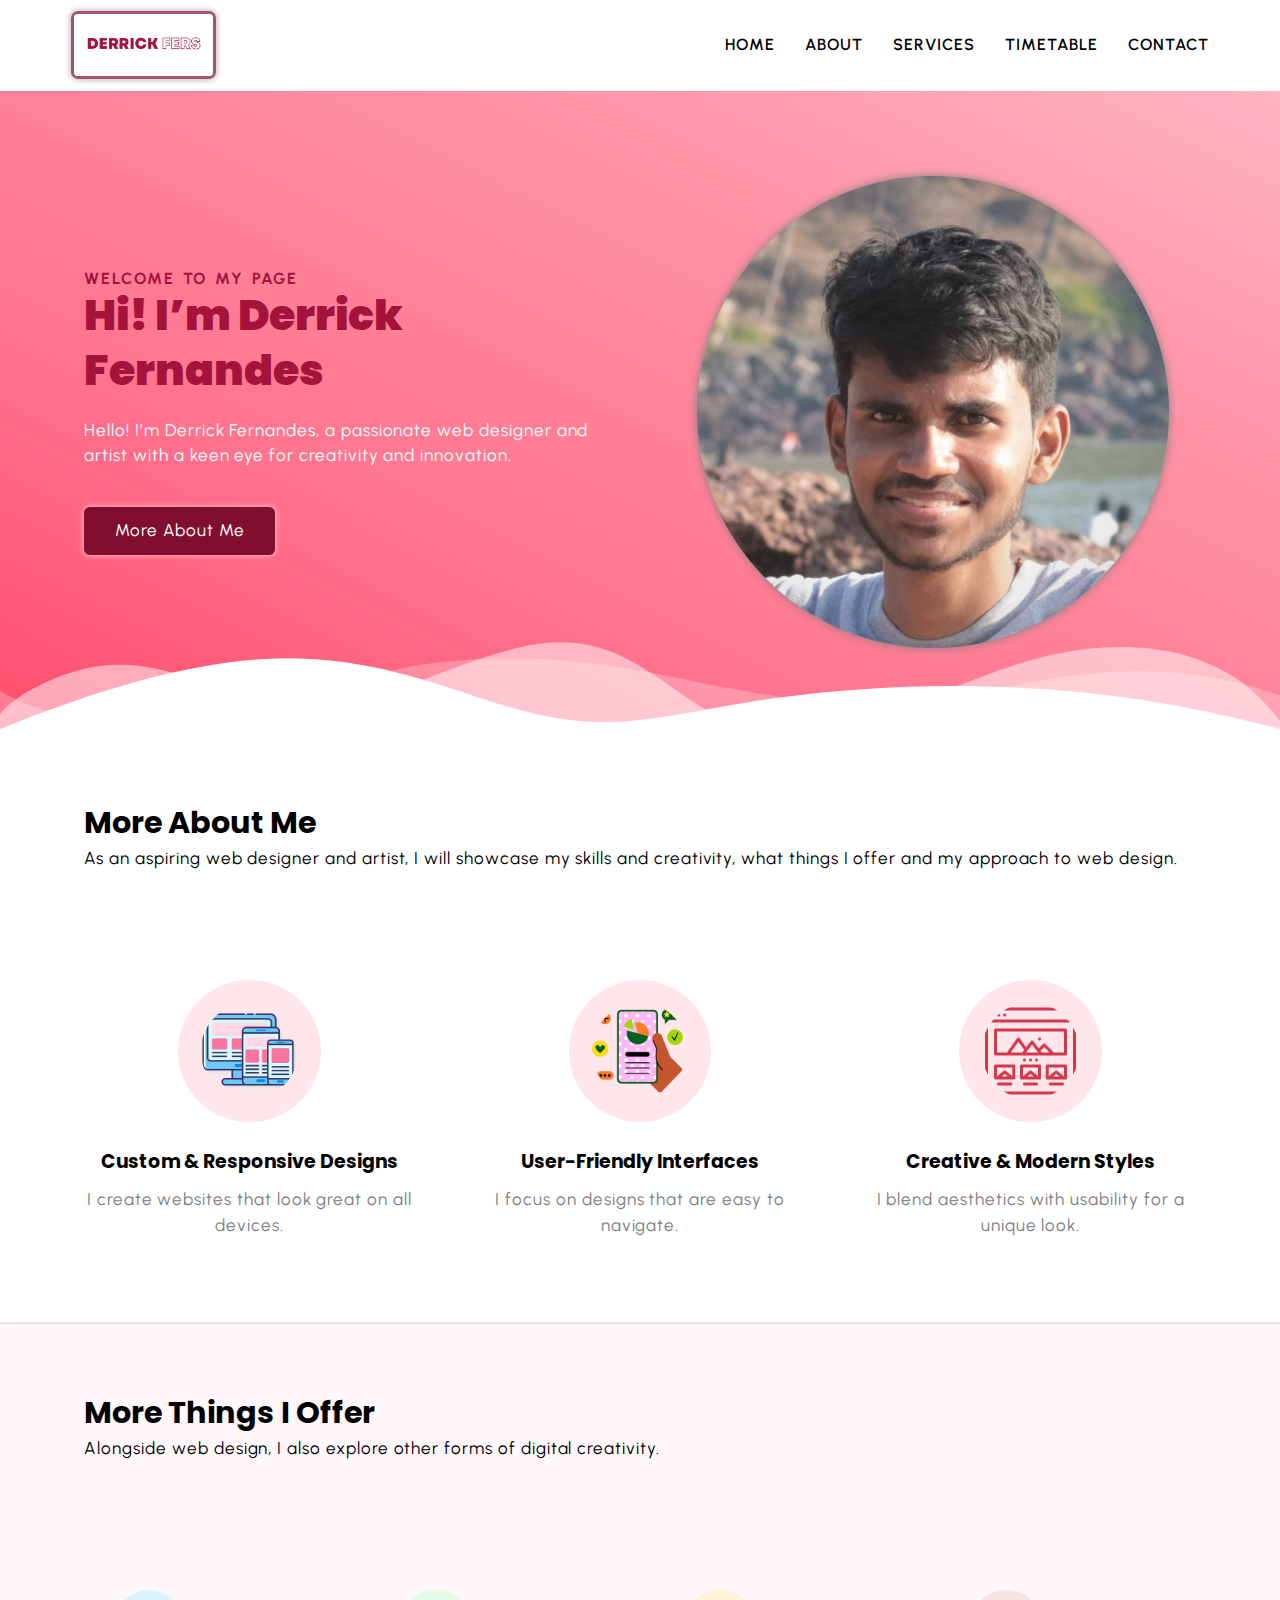
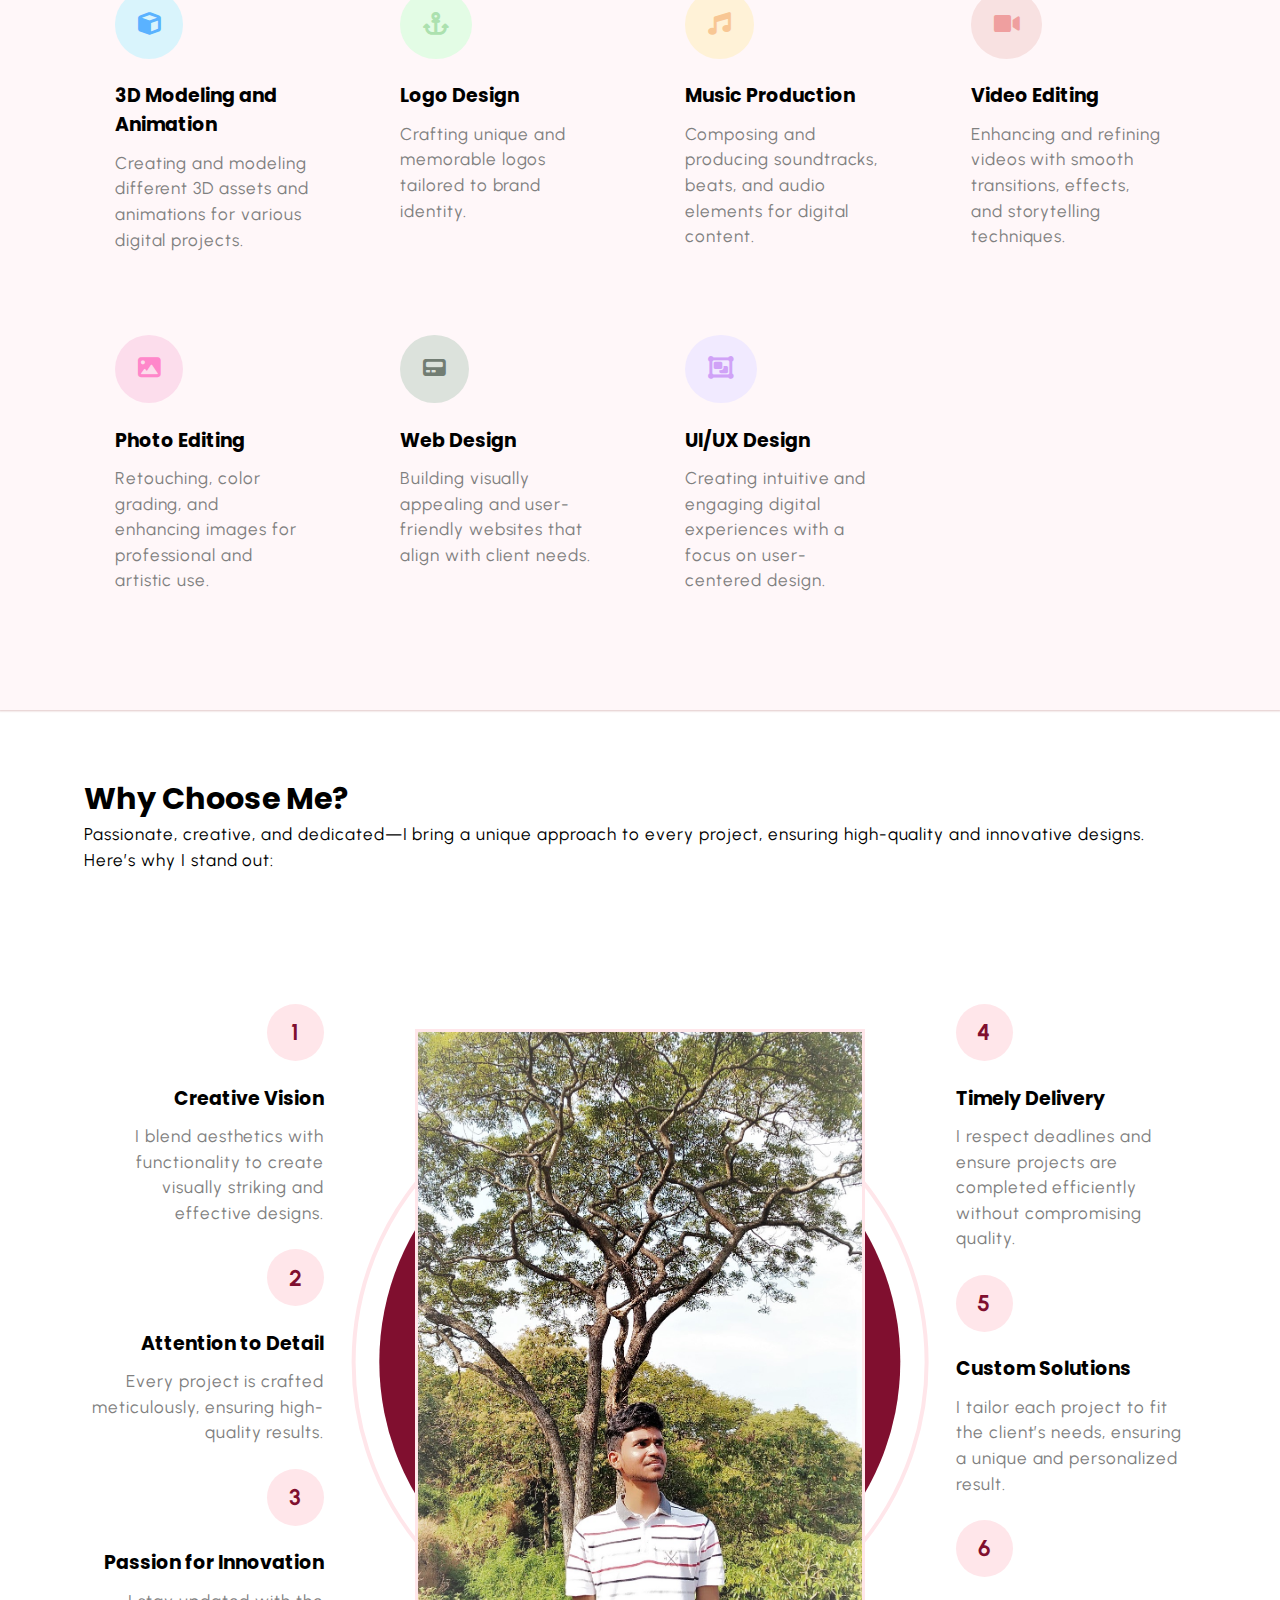
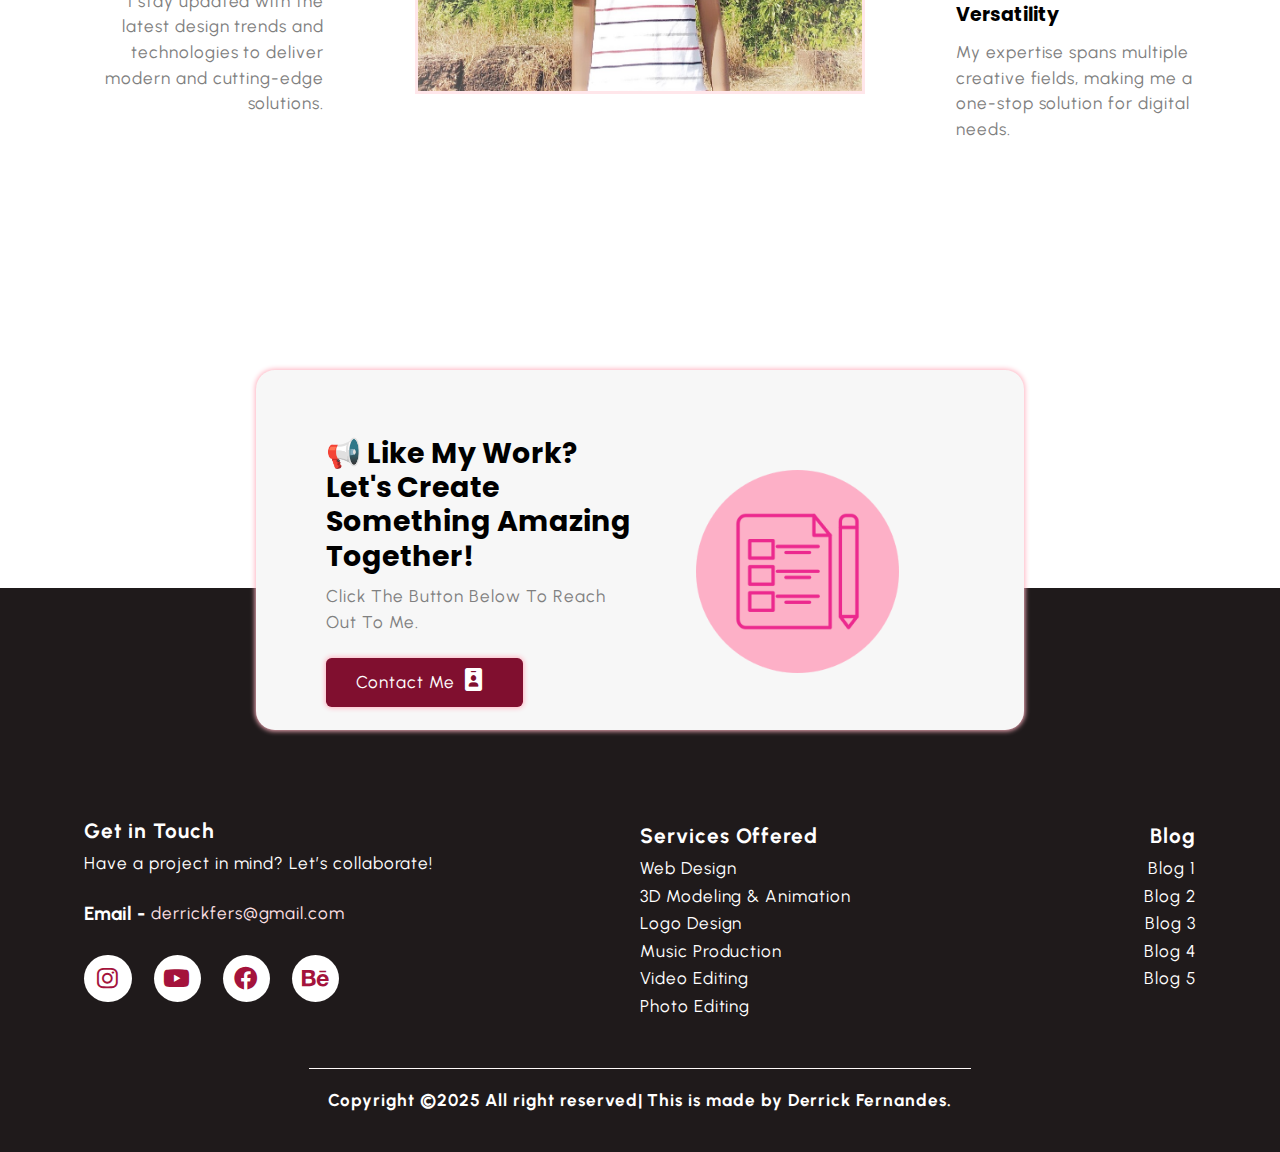
<file: index.html>
<!DOCTYPE html>
<html lang="en">
<head>
    <meta charset="UTF-8">
    <meta name="viewport" content="width=device-width, initial-scale=1.0">
    <title>Derrick Portfolio</title>
    <link rel="icon" type="image/x-icon" href="images/favicon.ico">
    <link rel="stylesheet" href="https://cdnjs.cloudflare.com/ajax/libs/font-awesome/6.0.0/css/all.min.css" integrity="sha512-9usAa10IRO0HhonpyAIVpjrylPvoDwiPUiKdWk5t3PyolY1cOd4DSE0Ga+ri4AuTroPR5aQvXU9xC6qOPnzFeg==" crossorigin="anonymous" referrerpolicy="no-referrer" />
    <link rel="stylesheet" href="css/styles.css"> 
</head>
<body>
     <!-- ---navbar section start--- -->
      <header class="section-navbar">
        <div class="container">

            <!-- navbar logo -->
            <div class="navbar-brand">
                <a href="index.html">
                    <img src="images/logo2.png" alt="main logo">
                </a>
            </div>

            <!-- navbar list -->
            <nav class="navbar">
                <ul>
                    <li class="nav-items"><a class="nav-link" href="index.html">Home</a></li>
                    <li class="nav-items"><a class="nav-link" href="about.html">About</a></li>
                    <li class="nav-items"><a class="nav-link" href="services.html">Services</a></li>
                     
                    <li class="nav-items"><a class="nav-link" href="time_table.html">TimeTable</a></li>
                    <li class="nav-items"><a class="nav-link" href="contact.html">Contact</a></li>
                </ul>
            </nav>
        </div>
      </header>  
     <!-- ---navbar section end--- -->
      
     <!-- ---start hero main section--- -->
      <main>
        <div class="section-hero">
            <div class="container grid grid-two--cols">

                <!-- section-hero--content -->
                <div class="section-hero--content">
                    <div class="hero-subheading">Welcome to my page</div>
                    <h1 class="hero-heading">Hi! I’m Derrick Fernandes</h1>
                    <p class="hero-para">Hello! I’m Derrick Fernandes, a passionate web designer and artist with a keen eye for creativity and innovation.</p>
                    
                    <div class="hero-btn">
                        <a href="#about me" class="btn btn-white">More About Me</a>
                    </div>
                </div>

                <!-- section-hero--image -->
                <div class="section-hero--image">
                    <figure>
                        <img src="images/main profile image3.jpg" alt="main profile image" style="border-radius: 50%; filter: drop-shadow(0px 0px 5px gray);">
                    </figure>
                </div>

            </div>
        </div>
        
        <!-- shape divider -->
        <div class="custom-shape-divider-bottom-1741287982">
            <svg data-name="Layer 1" xmlns="http://www.w3.org/2000/svg" viewBox="0 0 1200 120" preserveAspectRatio="none">
                <path d="M0,0V46.29c47.79,22.2,103.59,32.17,158,28,70.36-5.37,136.33-33.31,206.8-37.5C438.64,32.43,512.34,53.67,583,72.05c69.27,18,138.3,24.88,209.4,13.08,36.15-6,69.85-17.84,104.45-29.34C989.49,25,1113-14.29,1200,52.47V0Z" opacity=".25" class="shape-fill"></path>
                <path d="M0,0V15.81C13,36.92,27.64,56.86,47.69,72.05,99.41,111.27,165,111,224.58,91.58c31.15-10.15,60.09-26.07,89.67-39.8,40.92-19,84.73-46,130.83-49.67,36.26-2.85,70.9,9.42,98.6,31.56,31.77,25.39,62.32,62,103.63,73,40.44,10.79,81.35-6.69,119.13-24.28s75.16-39,116.92-43.05c59.73-5.85,113.28,22.88,168.9,38.84,30.2,8.66,59,6.17,87.09-7.5,22.43-10.89,48-26.93,60.65-49.24V0Z" opacity=".5" class="shape-fill"></path>
                <path d="M0,0V5.63C149.93,59,314.09,71.32,475.83,42.57c43-7.64,84.23-20.12,127.61-26.46,59-8.63,112.48,12.24,165.56,35.4C827.93,77.22,886,95.24,951.2,90c86.53-7,172.46-45.71,248.8-84.81V0Z" class="shape-fill"></path>
            </svg>
        </div>
      </main>
     <!-- ---end hero main section--- -->
       
     <!-- about section start -->
      <section class="section-about">
        <div class="container">
            <div id="about me"></div>
            <h2 class="section-common-heading">more about me</h2>
            <p class="section-common-subheading">As an aspiring web designer and artist, I will showcase my skills and creativity, what things I offer and my approach to web design.</p>
        </div>
      

      <div class="container grid grid-three--cols">
        
        <div class="about-div">
            
            <div class="icon"><img src="images/Custom & Responsive Designs.png" alt="Custom & Responsive Designs img"></div>
            <h2 class="section-common--title">Custom & Responsive Designs</h2>
            <p>I create websites that look great on all devices.</p>
        </div>

        <div class="about-div">
            <div class="icon"><img src="images/User-Friendly Interfaces.png" alt="User-Friendly Interfaces img"></div>
            <h2 class="section-common--title">User-Friendly Interfaces</h2>
            <p>I focus on designs that are easy to navigate.</p>
        </div>

        <div class="about-div">
            <div class="icon"><img src="images/Creative & Modern Styles.webp" alt="Creative & Modern Styles img"></div>
            <h2 class="section-common--title">Creative & Modern Styles</h2>
            <p>I blend aesthetics with usability for a unique look.</p>
        </div>
      </div> 
      </section>
     <!-- about section end -->

     <!-- services cources section start -->
     <section class="section-course">
        <div class="container">
            <h2 class="section-common-heading">more things i offer</h2>
            <p class="section-common-subheading">Alongside web design, I also explore other forms of digital creativity.</p>
        </div>

        <div class="container grid grid-four--cols">
            <div class="course-div">
                <div class="icon"><i class="fa-solid fa-cube"></i></div>
                <h2 class="section-common--title">3D Modeling and Animation</h2>
                <p>Creating and modeling different 3D assets and animations for various digital projects.</p>
            </div>

            <div class="course-div">
                <div class="icon"><i class="fa-solid fa-anchor"></i></div>
                <h2 class="section-common--title">Logo Design</h2>
                <p>Crafting unique and memorable logos tailored to brand identity.</p>
            </div>

            <div class="course-div">
                <div class="icon"><i class="fa-solid fa-music"></i></div>
                <h2 class="section-common--title">Music Production</h2>
                <p>Composing and producing soundtracks, beats, and audio elements for digital content.</p>
            </div>

            <div class="course-div">
                <div class="icon"><i class="fa-solid fa-video"></i></div>
                <h2 class="section-common--title">Video Editing</h2>
                <p>Enhancing and refining videos with smooth transitions, effects, and storytelling techniques.</p>
            </div>

            <div class="course-div">
                <div class="icon"><i class="fa-solid fa-image"></i></div>
                <h2 class="section-common--title">Photo Editing</h2>
                <p>Retouching, color grading, and enhancing images for professional and artistic use.</p>
            </div>

            <div class="course-div">
                <div class="icon"><i class="fa-solid fa-pager"></i></div>
                <h2 class="section-common--title">Web Design</h2>
                <p>Building visually appealing and user-friendly websites that align with client needs.</p>
            </div>

            <div class="course-div">
                <div class="icon"><i class="fa-solid fa-object-group"></i></div>
                <h2 class="section-common--title">UI/UX Design</h2>
                <p>Creating intuitive and engaging digital experiences with a focus on user-centered design.</p>
            </div>
    
             
          </div>
      </section>
    <!-- services cources section end -->

    <!-- why chose me section start -->
    <section class="section-why-choose">
        <div class="container">
            <h2 class="section-common-heading"> Why Choose Me?</h2>
            <p class="section-common-subheading">Passionate, creative, and dedicated—I bring a unique approach to every project, ensuring high-quality and innovative designs. Here’s why I stand out:</p>
        </div>

        <div class="container grid grid-three--cols">
            <!-- why-choose left -->
            <div class="choose-left--div text-align--right">
                <!-- 1 -->
                <div class="why-choose--div">
                    <p class="common-text--highlight">1</p>
                    <h3 class="section-common--title">Creative Vision</h3>
                    <p>I blend aesthetics with functionality to create visually striking and effective designs.</p>
                </div>
                <!-- 2 -->
                <div class="why-choose--div">
                    <p class="common-text--highlight">2</p>
                    <h3 class="section-common--title">Attention to Detail</h3>
                    <p>Every project is crafted meticulously, ensuring high-quality results.</p>
                </div>
                <!-- 3 -->
                <div class="why-choose--div">
                    <p class="common-text--highlight">3</p>
                    <h3 class="section-common--title">Passion for Innovation</h3>
                    <p>I stay updated with the latest design trends and technologies to deliver modern and cutting-edge solutions.</p>
                </div>
            </div>

            <!-- why-choose center -->

            <div class="choose-center--div">
                <figure>
                    <img src="images/mobile img.jpg" alt="mobile img">
                </figure>
            </div>

            <!-- why-choose right -->
            <div class="choose-right--div text-align--left">
                <!-- 1 -->
                <div class="why-choose--div">
                    <p class="common-text--highlight">4</p>
                    <h3 class="section-common--title">Timely Delivery</h3>
                    <p>I respect deadlines and ensure projects are completed efficiently without compromising quality.</p>
                </div>
                <!-- 2 -->
                <div class="why-choose--div">
                    <p class="common-text--highlight">5</p>
                    <h3 class="section-common--title">Custom Solutions</h3>
                    <p>I tailor each project to fit the client’s needs, ensuring a unique and personalized result.</p>
                </div>
                <!-- 3 -->
                <div class="why-choose--div">
                    <p class="common-text--highlight">6</p>
                    <h3 class="section-common--title">Versatility</h3>
                    <p>My expertise spans multiple creative fields, making me a one-stop solution for digital needs.</p>
                </div>
            </div>

        </div> 
    
    </section>
    <!-- why chose me section end -->


    <!-- section contect me start -->
     <div class="section-contact--homepage" id="section-contect--homepage">
        <div class="container grid grid-two--cols">
            <div class="contact-content">
                 
                <h2 class="contact-title">📢 Like my work? <br>Let's create something amazing together!</h2>
                <p>Click the button below to reach out to me.</p>
                <div class="btn-contact">
                    <a href="contact.html" class="btn">contact me<i class="fa-solid fa-id-badge"></i></a>
                </div>

            </div>

            <div class="contact-image">
                <img src="images/form image.png" alt="form image">

            </div>
        </div>
     </div>

    <!-- section contect me end -->

    <!-- footer section start -->
     <footer>
        
        <div class="container grid grid-four--cols">

            <div class="footer-1--div">
                <div class="logo-brand">
                    <a href="index.html" class="footer-subheading">Get in Touch</a>
                </div>
                <p>Have a project in mind? Let’s collaborate!</p>

                <div class="logo-brand--email">
                    <div class="email-name">Email - </div>
                    <a href="https://mail.google.com/mail/u/0/#sent?compose=DmwnWsdDzHtRgTfKPjnZMRBVqKRGkWcczZMSRsDhBmQwbZgpPtJjkVznQFnHcFtmLrrTZSBqtjkb" target="_blank">derrickfers@gmail.com</a>
                </div>

                <div class="social-footer--icons">
                    <a href="https://www.instagram.com/casper_3d_modeling" target="_blank">
                        <i class="fa-brands fa-instagram"></i>
                    </a>
    
                    <a href="https://www.youtube.com/@casper3D6395" target="_blank">
                        <i class="fa-brands fa-youtube"></i>
                    </a>
     
                    <a href="https://www.facebook.com/derrick.fernandes.75098" target="_blank">
                        <i class="fa-brands fa-facebook"></i>
                    </a>
    
                    <a href="https://www.behance.net/casperfernandes25" target="_blank">
                        <i class="fa-brands fa-behance"></i>
                    </a>
                </div>
            </div>

            <!-- <div class="footer-2--div">
                <div class="logo-brand">
                    <a href="index.html" class="footer-subheading">Get in Touch</a>
                </div>
                <p>Have a project in mind? Let’s collaborate!</p>
            </div> -->

            <div class="footer-3--div">
                <p class="footer-subheading">Services Offered</p>
                    <ul>
                        <li><a href="">Web Design</a></li>
                        <li><a href="">3D Modeling & Animation</a></li>
                        <li><a href="">Logo Design</a></li>
                        <li><a href="">Music Production</a></li>
                        <li><a href="">Video Editing</a></li>
                        <li><a href="">Photo Editing</a></li>
                    </ul>  
            </div>

            <div class="footer-4--div">
                <p class="footer-subheading">Blog</p>
                    <ul>
                        <li><a href="">Blog 1</a></li>
                        <li><a href="">Blog 2</a></li>
                        <li><a href="">Blog 3</a></li>
                        <li><a href="">Blog 4</a></li>
                        <li><a href="">Blog 5</a></li>
                    </ul>  
            </div>
            
 
        </div>
        <div class="copyright"> 
            <div class="container">    
                <p><strong>Copyright &copy;2025 All right reserved| This is made by Derrick Fernandes.</strong></p>
            </div>  
        </div>
     </footer>

    <!-- footer section end -->
 
</body>
</html>
</file>
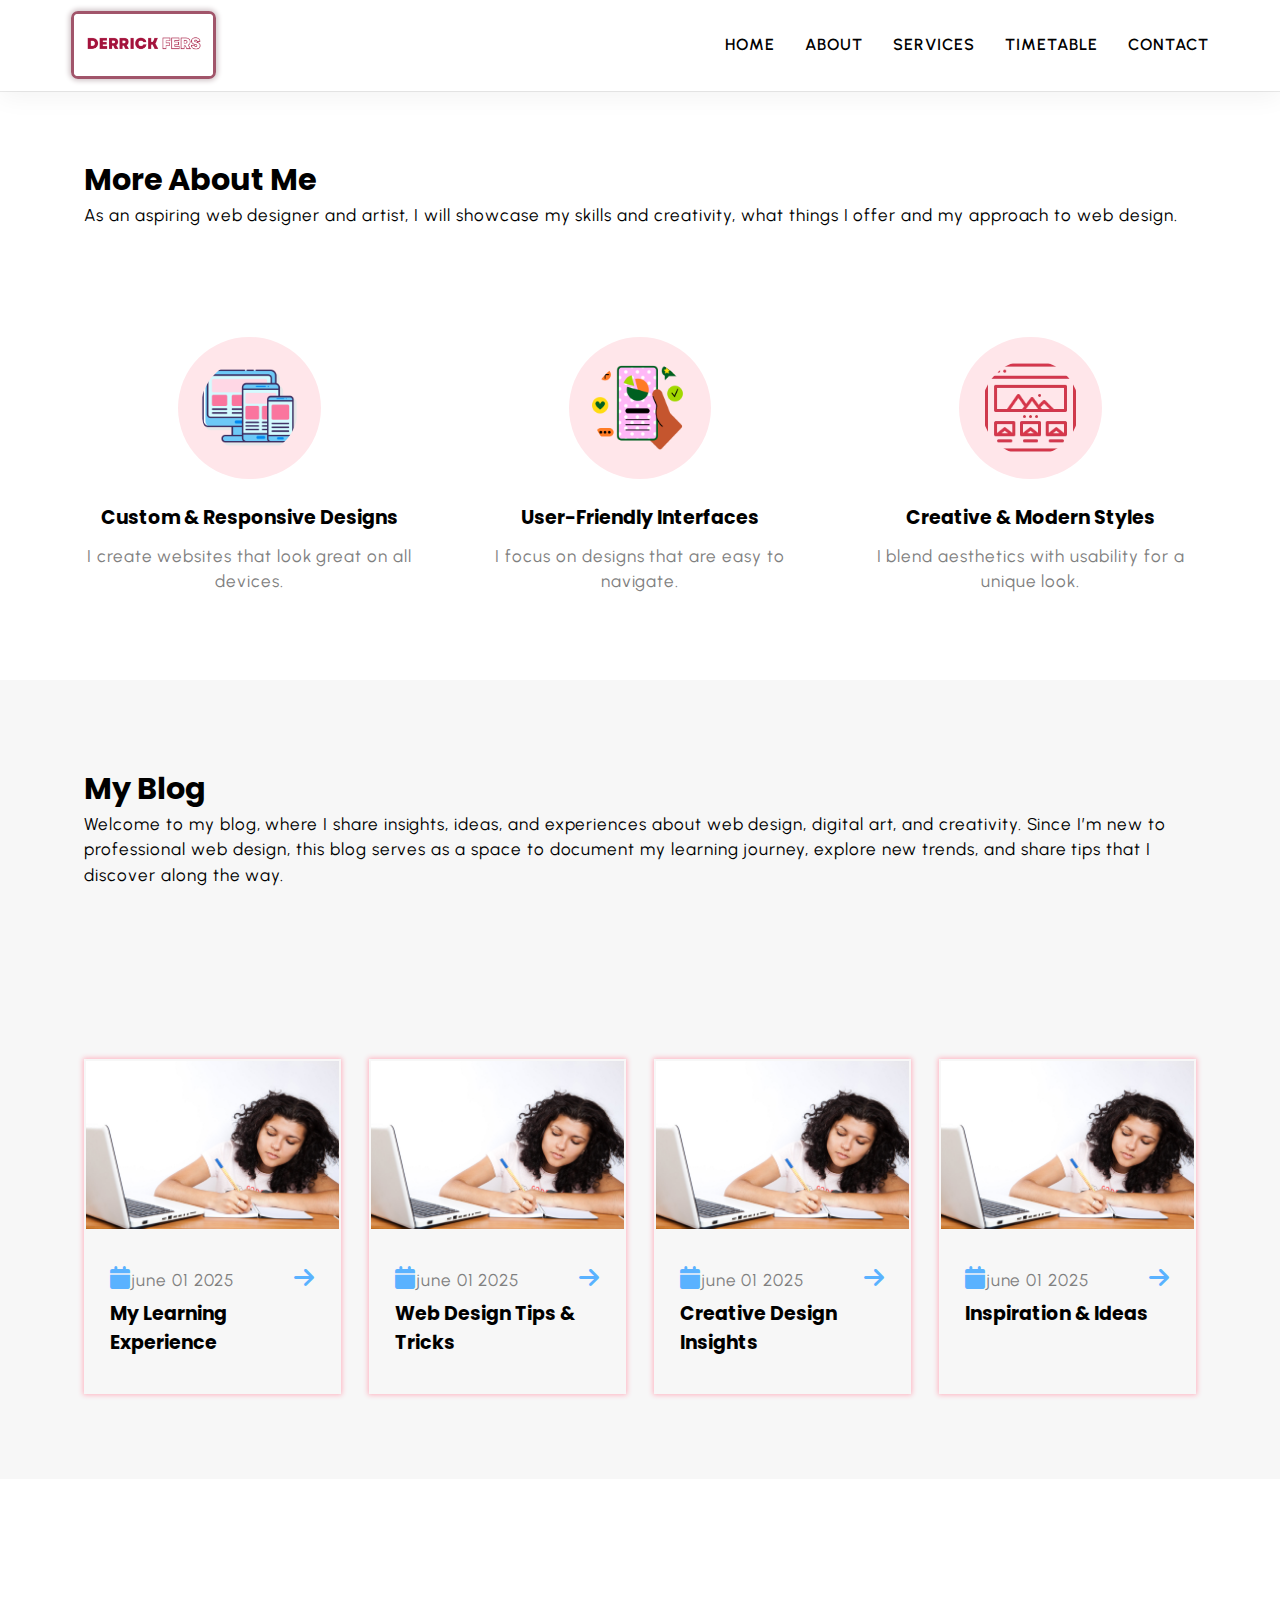
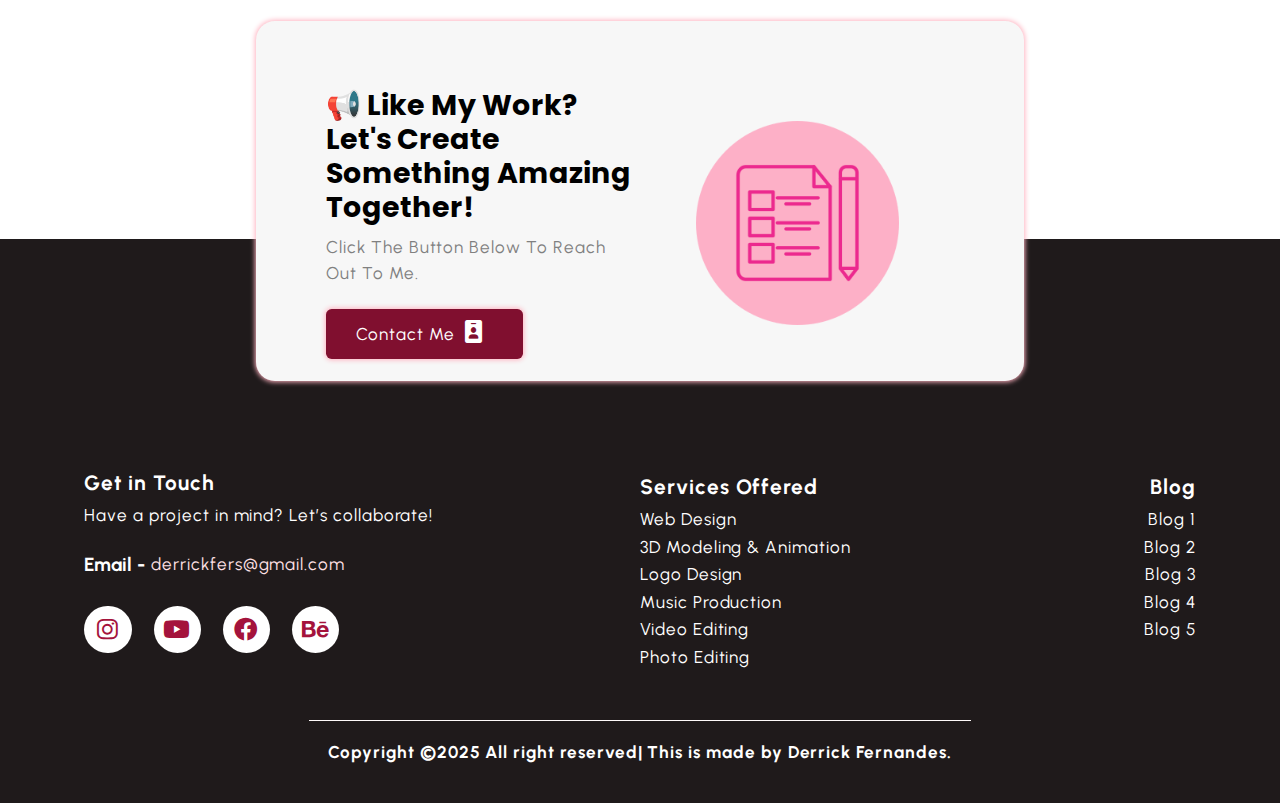
<file: about.html>
<!DOCTYPE html>
<html lang="en">
<head>
    <meta charset="UTF-8">
    <meta name="viewport" content="width=device-width, initial-scale=1.0">
    <title>About</title>
    <link rel="icon" type="image/x-icon" href="images/favicon.ico">
    <link rel="stylesheet" href="https://cdnjs.cloudflare.com/ajax/libs/font-awesome/6.0.0/css/all.min.css" integrity="sha512-9usAa10IRO0HhonpyAIVpjrylPvoDwiPUiKdWk5t3PyolY1cOd4DSE0Ga+ri4AuTroPR5aQvXU9xC6qOPnzFeg==" crossorigin="anonymous" referrerpolicy="no-referrer" />
    <link rel="stylesheet" href="css/styles.css"> 
</head>
<body>
     <!-- ---navbar section start--- -->
      <header class="section-navbar">
        <div class="container">

            <!-- navbar logo -->
            <div class="navbar-brand">
                <a href="index.html">
                    <img src="images/logo2.png" alt="main logo">
                </a>
            </div>

            <!-- navbar list -->
            <nav class="navbar">
                <ul>
                    <li class="nav-items"><a class="nav-link" href="index.html">Home</a></li>
                    <li class="nav-items"><a class="nav-link" href="about.html">About</a></li>
                    <li class="nav-items"><a class="nav-link" href="services.html">Services</a></li>
                     
                    <li class="nav-items"><a class="nav-link" href="time_table.html">TimeTable</a></li>
                    <li class="nav-items"><a class="nav-link" href="contact.html">Contact</a></li>
                </ul>
            </nav>
        </div>
      </header>  
     <!-- ---navbar section end--- -->

     <!-- about section start -->
     <section class="section-about">
        <div class="container">
            <div id="about me"></div>
            <h2 class="section-common-heading">more about me</h2>
            <p class="section-common-subheading">As an aspiring web designer and artist, I will showcase my skills and creativity, what things I offer and my approach to web design.</p>
        </div>
      

      <div class="container grid grid-three--cols">
        
        <div class="about-div">
            
            <div class="icon"><img src="images/Custom & Responsive Designs.png" alt="Custom & Responsive Designs img"></div>
            <h2 class="section-common--title">Custom & Responsive Designs</h2>
            <p>I create websites that look great on all devices.</p>
        </div>

        <div class="about-div">
            <div class="icon"><img src="images/User-Friendly Interfaces.png" alt="User-Friendly Interfaces img"></div>
            <h2 class="section-common--title">User-Friendly Interfaces</h2>
            <p>I focus on designs that are easy to navigate.</p>
        </div>

        <div class="about-div">
            <div class="icon"><img src="images/Creative & Modern Styles.webp" alt="Creative & Modern Styles img"></div>
            <h2 class="section-common--title">Creative & Modern Styles</h2>
            <p>I blend aesthetics with usability for a unique look.</p>
        </div>
      </div> 
      </section>
     <!-- about section end -->

     <!-- blog section start -->
     <section class="section-blog">
        <div class="container">
             
            <h2 class="section-common-heading">my blog</h2>
            <p class="section-common-subheading">Welcome to my blog, where I share insights, ideas, and experiences about web design, digital art, and creativity. Since I’m new to professional web design, this blog serves as a space to document my learning journey, explore new trends, and share tips that I discover along the way.</p>
 
        </div>

        <div class="container grid grid-four--cols">
            <div class="blog">
                <figure>
                    <img src="images/My Learning Experience.jpg" alt="Student | A college student, learning">
                </figure>


                <div class="blog-contant">
                    <div class="blog-data"> 
                        <p><i class="fa-calendar fa-solid"></i>june 01 2025</p>
                        <p><i class="fa-solid fa-arrow-right"></i></p>
                    </div>

                    <h3 class="section-common--title">
                        My Learning Experience
                    </h3>
                </div>
 
            </div>


            <div class="blog">
                <figure>
                    <img src="images/My Learning Experience.jpg" alt="Student | A college student, learning">
                </figure>


                <div class="blog-contant">
                    <div class="blog-data"> 
                        <p><i class="fa-calendar fa-solid"></i>june 01 2025</p>
                        <p><i class="fa-solid fa-arrow-right"></i></p>
                    </div>

                    <h3 class="section-common--title">
                        Web Design Tips & Tricks 
                    </h3>
                </div>
 
            </div>


            <div class="blog">
                <figure>
                    <img src="images/My Learning Experience.jpg" alt="Student | A college student, learning">
                </figure>


                <div class="blog-contant">
                    <div class="blog-data"> 
                        <p><i class="fa-calendar fa-solid"></i>june 01 2025</p>
                        <p><i class="fa-solid fa-arrow-right"></i></p>
                    </div>

                    <h3 class="section-common--title">
                        Creative Design Insights
                    </h3>
                </div>
 
            </div>


            <div class="blog">
                <figure>
                    <img src="images/My Learning Experience.jpg" alt="Student | A college student, learning">
                </figure>


                <div class="blog-contant">
                    <div class="blog-data"> 
                        <p><i class="fa-calendar fa-solid"></i>june 01 2025</p>
                        <p><i class="fa-solid fa-arrow-right"></i></p>
                    </div>

                    <h3 class="section-common--title">
                        Inspiration & Ideas
                    </h3>
                </div>
 
            </div>

        </div>
 
      </section> 
     <!-- blog section end -->




     <!-- section contect me start -->
     <div class="section-contact--homepage" id="section-contect--homepage">
        <div class="container grid grid-two--cols">
            <div class="contact-content">
                 
                <h2 class="contact-title">📢 Like my work? <br>Let's create something amazing together!</h2>
                <p>Click the button below to reach out to me.</p>
                <div class="btn-contact">
                    <a href="contact.html" class="btn">contact me<i class="fa-solid fa-id-badge"></i></a>
                </div>

            </div>

            <div class="contact-image">
                <img src="images/form image.png" alt="form image">

            </div>
        </div>
     </div>

    <!-- section contect me end -->

    <!-- footer section start -->
     <footer>
        
        <div class="container grid grid-four--cols">

            <div class="footer-1--div">
                <div class="logo-brand">
                    <a href="index.html" class="footer-subheading">Get in Touch</a>
                </div>
                <p>Have a project in mind? Let’s collaborate!</p>

                <div class="logo-brand--email">
                    <div class="email-name">Email - </div>
                    <a href="https://mail.google.com/mail/u/0/#sent?compose=DmwnWsdDzHtRgTfKPjnZMRBVqKRGkWcczZMSRsDhBmQwbZgpPtJjkVznQFnHcFtmLrrTZSBqtjkb" target="_blank">derrickfers@gmail.com</a>
                </div>

                <div class="social-footer--icons">
                    <a href="https://www.instagram.com/casper_3d_modeling" target="_blank">
                        <i class="fa-brands fa-instagram"></i>
                    </a>
    
                    <a href="https://www.youtube.com/@casper3D6395" target="_blank">
                        <i class="fa-brands fa-youtube"></i>
                    </a>
     
                    <a href="https://www.facebook.com/derrick.fernandes.75098" target="_blank">
                        <i class="fa-brands fa-facebook"></i>
                    </a>
    
                    <a href="https://www.behance.net/casperfernandes25" target="_blank">
                        <i class="fa-brands fa-behance"></i>
                    </a>
                </div>
            </div>

            <!-- <div class="footer-2--div">
                <div class="logo-brand">
                    <a href="index.html" class="footer-subheading">Get in Touch</a>
                </div>
                <p>Have a project in mind? Let’s collaborate!</p>
            </div> -->

            <div class="footer-3--div">
                <p class="footer-subheading">Services Offered</p>
                    <ul>
                        <li><a href="">Web Design</a></li>
                        <li><a href="">3D Modeling & Animation</a></li>
                        <li><a href="">Logo Design</a></li>
                        <li><a href="">Music Production</a></li>
                        <li><a href="">Video Editing</a></li>
                        <li><a href="">Photo Editing</a></li>
                    </ul>  
            </div>

            <div class="footer-4--div">
                <p class="footer-subheading">Blog</p>
                    <ul>
                        <li><a href="">Blog 1</a></li>
                        <li><a href="">Blog 2</a></li>
                        <li><a href="">Blog 3</a></li>
                        <li><a href="">Blog 4</a></li>
                        <li><a href="">Blog 5</a></li>
                    </ul>  
            </div>
            
 
        </div>
        <div class="copyright"> 
            <div class="container">    
                <p><strong>Copyright &copy;2025 All right reserved| This is made by Derrick Fernandes.</strong></p>
            </div>  
        </div>
     </footer>

    <!-- footer section end -->



    </body>
    </html>
</file>
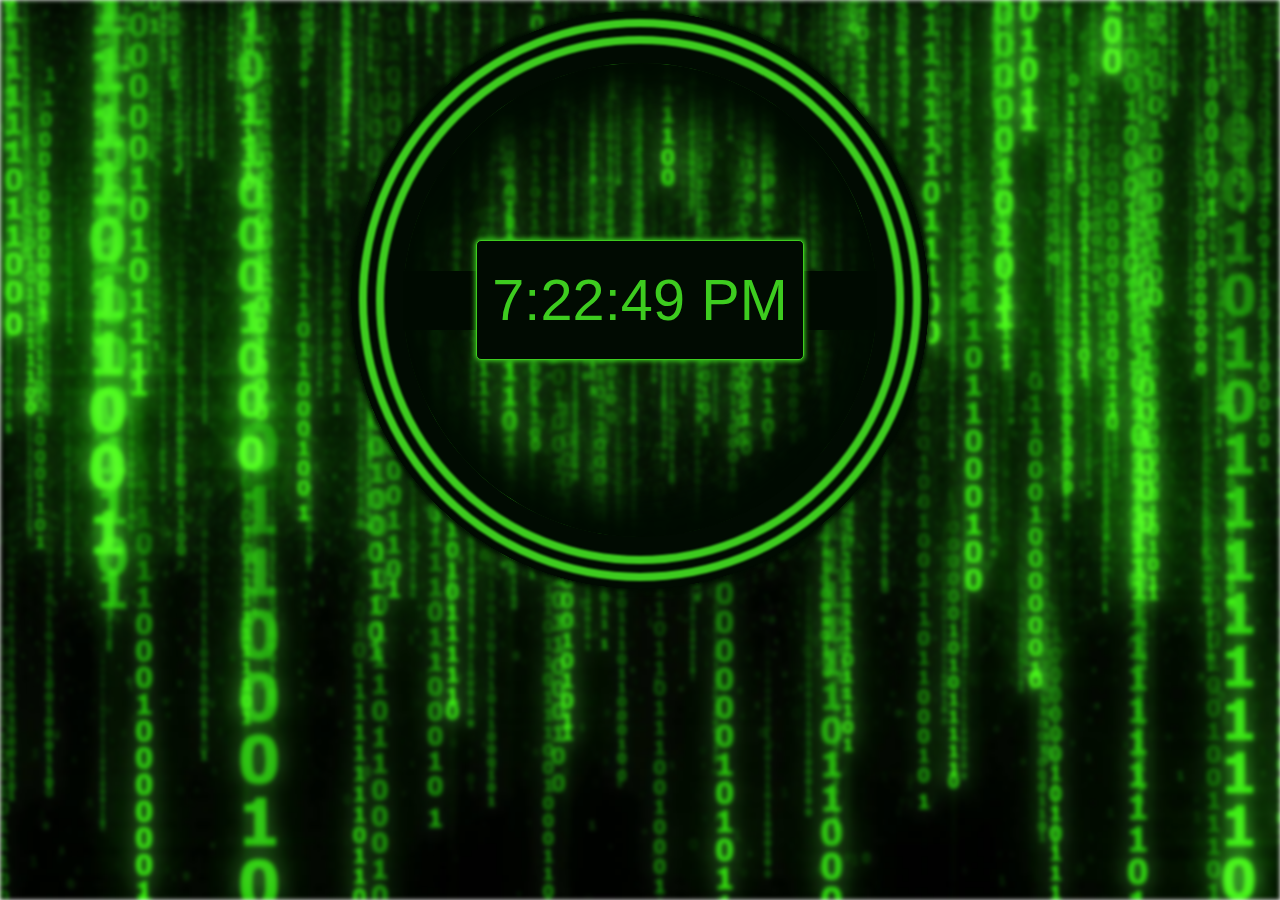
<file: clock.html>
<!DOCTYPE html>
<html lang="en">
<head>
    <meta charset="UTF-8">
    <meta name="viewport" content="width=device-width, initial-scale=1.0">
    <title>Digital Clock</title>
    <style>
html {
    font-size: 65%;
    font-family: Verdana, Geneva, Tahoma, sans-serif;
}
         
        body {
            
      margin: 0;
    padding: 0;
    overflow: hidden;
    position: relative;
    height: 100vh;
            
             
        }
        .background {
            position: absolute;
    top: 0;
    left: 0;
    width: 100%;
    height: 100%;
    background-image: url("binary-code.jpg");
    background-position: center;
    background-repeat: no-repeat;
    background-size: cover;
    filter: blur(2px);
    -webkit-filter: blur(2px);
    z-index: 0;
        }

        .timer {
            display: flex;
            justify-content: center;
            align-items: center;
            padding: 1.1rem 0;
        }
        
        .circle {
            aspect-ratio: 1 / 1;
            width: 37vw;
            
            border: solid #010B02 4.1vw; 
            border-radius: 50%;
            display: flex;
            justify-content: center;
            align-items: center;
            /* align-items: center;
            justify-self: center; */
           position: relative;
           box-shadow: inset 0px 0px 40px 40px #010B02, 0 0 5px 2px #010B02;;
           
        }
         
        .rectangle {
            background-color: #000a01;
             width: 100%;
             display: flex;
             justify-content: center;
             height: 4.6vw;
             align-items: center;
             position: absolute;
             
            & p {
                background-color: #010B02;
                letter-spacing: 0.1px;
                word-spacing: 0.02px;
                z-index: 1;
                color: #3DCC1F;
                 
                font-size: 4.5vw;
                display: inline;
                margin: 0;
                padding: 2.5rem 1.5rem;
                border-radius: 5px; 
                box-shadow: 0 0 5px 0.2px #3DCC1F;
                -webkit-animation: glow 0.95s ease-in-out infinite alternate;
  -moz-animation: glow 0.95s ease-in-out infinite alternate;
  animation: glow 0.95s ease-in-out infinite alternate;
  border: solid #3DCC1F 1px;
            }
        }

        @keyframes glow {
            from {
                text-shadow: 0 0 9px  #D3FE3E ;
            }
            to {
                text-shadow: 0 0 10px  #693EFE ;
            }  
        }
        

        @-webkit-keyframes glow {
            from {
                text-shadow: 0 0 9px  #D3FE3E ;
            }
            to {
                text-shadow: 0 0 10px  #693EFE ;
            }  
        }
       
        .dot-circle {
            display: flex;
            justify-content: center;
            align-items: center;
            
        }
        .dot-circle::after {
            content: "";
            position: absolute;
            aspect-ratio: 1 / 1;
            width: 40vw;
             filter: blur(0.9px);
              
            border: double  #3DCC1F  25px;
            border-radius: 50%;
              
        }
        


        @media (width <= 1036px){
    .circle {
            width: 50vw;
            aspect-ratio: 1 / 1;
            
        }

        .dot-circle::after {
             
            width: 53vw;
             
        }

        .rectangle p {
            font-size: 6vw;
        }
}
@media (width <= 660px){
    .circle {
        aspect-ratio: 1 / 1;
            width: 85vw;
            
            border: solid #010B02  6vw; 
        }
        .dot-circle::after {
            aspect-ratio: 1 / 1; 
             width: 87vw;
             border: double  #3DCC1F  13px;
         }

         .rectangle p {
            font-size: 10vw;
        }

        .rectangle {
            height: 8.2vw;
        } 
}

    </style>
</head>
<body>
    <div class="background"></div>
    <section class="timer">
        <div class="circle">
            <div class="dot-circle">
              <div class="rectangle">
                <p id="clock"></p>
              </div>
            </div>
        </div>
        
    </section>

    <script>
        const currentTime = () => {
            let curTime = new Date().toLocaleTimeString();
            document.getElementById("clock").innerText = curTime;
        };
currentTime();
// setInterval(() => {
//     currentTime();
// }, 1000);

setInterval(currentTime, 1000);
    </script>
     
</body>
</html>
</file>
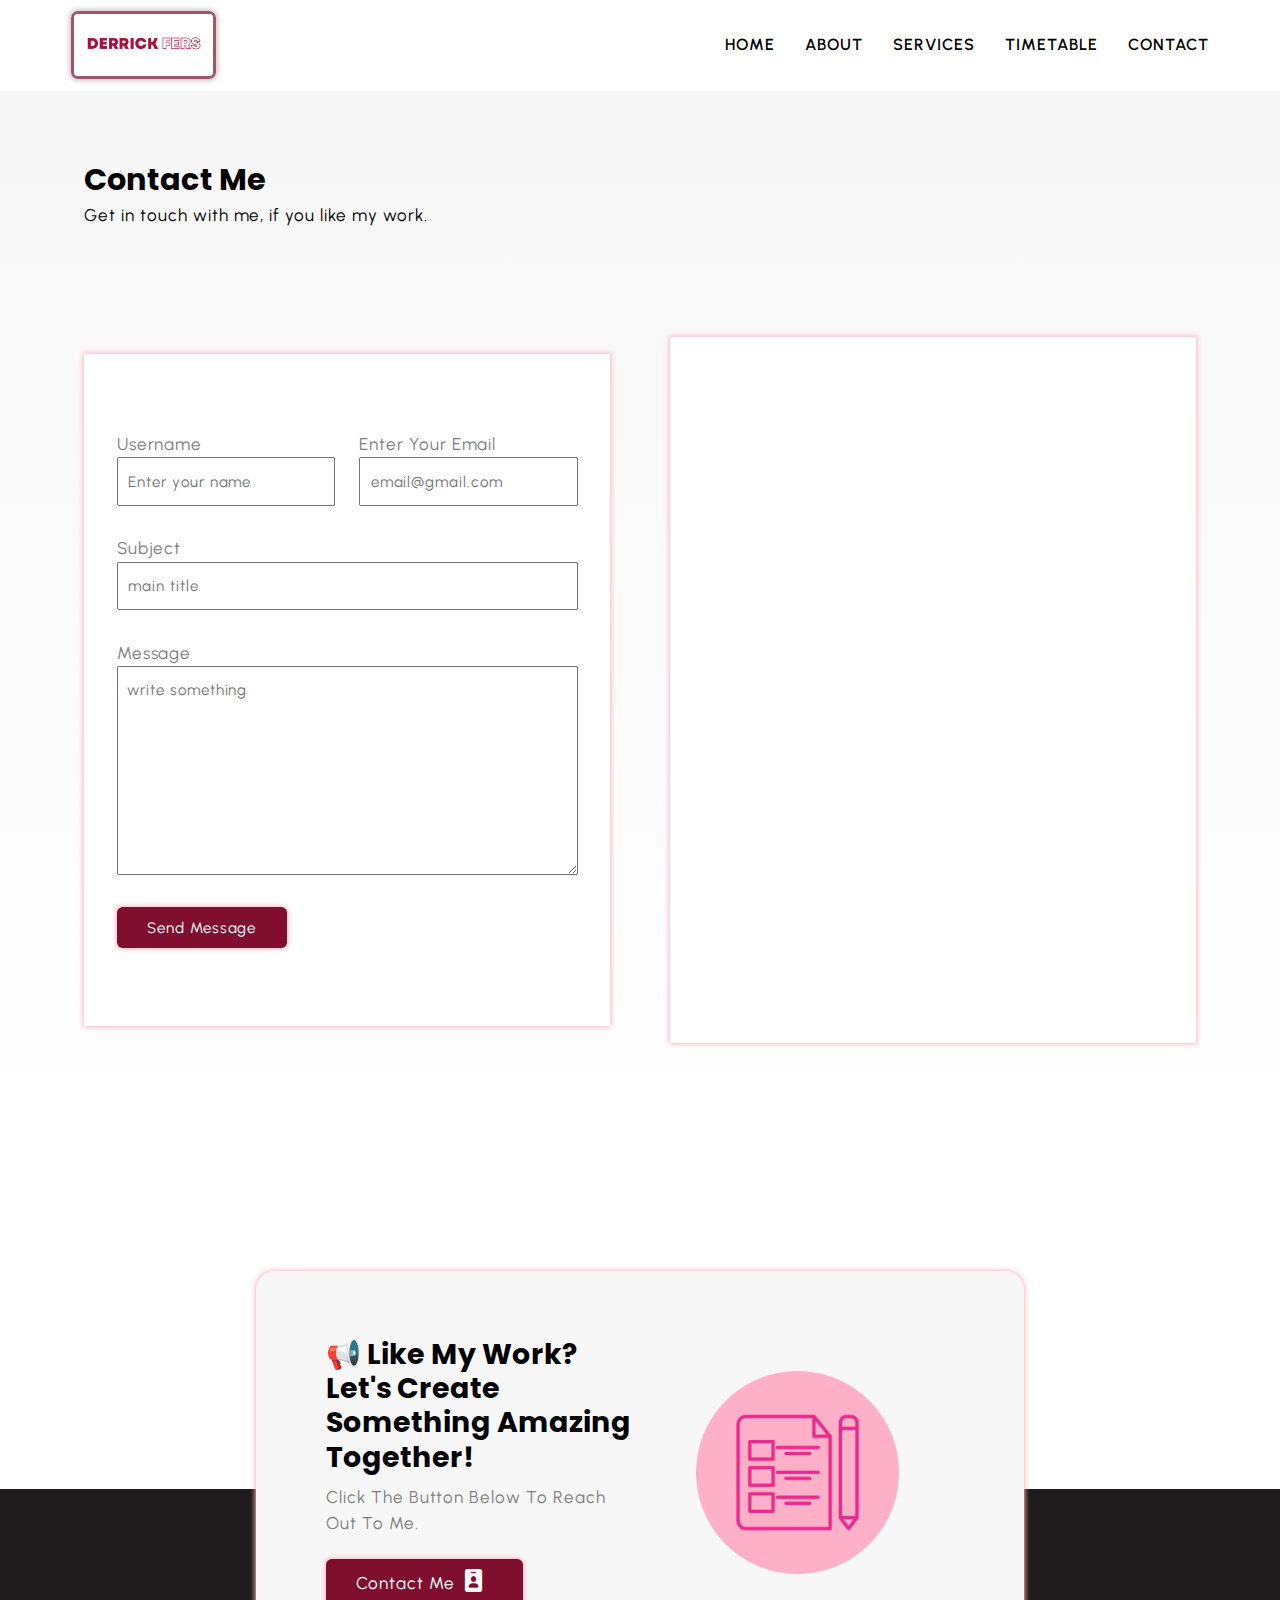
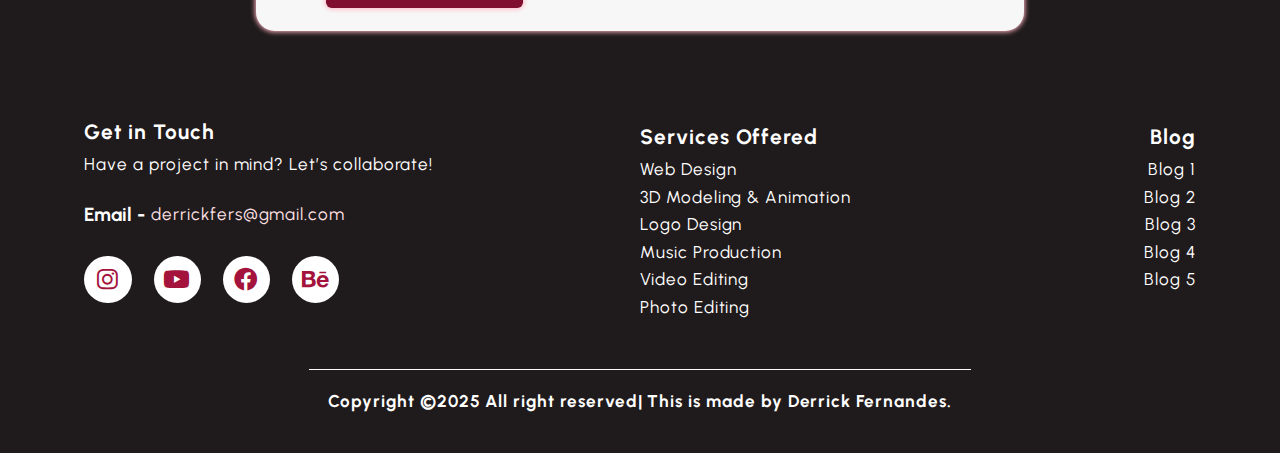
<file: contact.html>
<!DOCTYPE html>
<html lang="en">
<head>
    <meta charset="UTF-8">
    <meta name="viewport" content="width=device-width, initial-scale=1.0">
    <title>Contact Form</title>
    <link rel="icon" type="image/x-icon" href="images/favicon.ico">
    <link rel="stylesheet" href="https://cdnjs.cloudflare.com/ajax/libs/font-awesome/6.0.0/css/all.min.css" integrity="sha512-9usAa10IRO0HhonpyAIVpjrylPvoDwiPUiKdWk5t3PyolY1cOd4DSE0Ga+ri4AuTroPR5aQvXU9xC6qOPnzFeg==" crossorigin="anonymous" referrerpolicy="no-referrer" />
    <link rel="stylesheet" href="css/styles.css"> 
</head>
<body>
     <!-- ---navbar section start--- -->
      <header class="section-navbar">
        <div class="container">

            <!-- navbar logo -->
            <div class="navbar-brand">
                <a href="index.html">
                    <img src="images/logo2.png" alt="main logo">
                </a>
            </div>

            <!-- navbar list -->
            <nav class="navbar">
                <ul>
                    <li class="nav-items"><a class="nav-link" href="index.html">Home</a></li>
                    <li class="nav-items"><a class="nav-link" href="about.html">About</a></li>
                    <li class="nav-items"><a class="nav-link" href="services.html">Services</a></li>
                     
                    <li class="nav-items"><a class="nav-link" href="time_table.html">TimeTable</a></li>
                    <li class="nav-items"><a class="nav-link" href="contact.html">Contact</a></li>
                </ul>
            </nav>
        </div>
      </header>  
     <!-- ---navbar section end--- -->


     <!-- section form start -->

     <section class="section-form">
        <div class="container">
             
            <h2 class="section-common-heading">contact me</h2>
            <p class="section-common-subheading">Get in touch with me, if you like my work.</p>
        </div>

        <div class="container grid grid-two--cols mb-9">
            <div class="contact-contant">
                <form action="https://formspree.io/f/xdkeorqg" method="POST">

                    <div class="container grid grid-two--cols mb-3"> 
                        <div>
                            <label for="Username">Username</label>
                            <input type="text" name="Username" id="username" required autocomplete="off" placeholder="Enter your name">
                        </div>
                        <div>
                            <label for="email">enter your email</label>
                            <input type="email" name="email" id="email" required autocomplete="off" required placeholder="email@gmail.com">
                        </div>
                    </div>

                    <div class="mb-3">
                        <div>
                            <label for="subject">subject</label>
                            <input type="text" name="subject" id="subject" required autocomplete="off" placeholder="main title">
                        </div>

                    </div>

                    <div class="mb-3">
                        <label for="message">message</label>
                        <textarea name="message" id="message" cols="20" rows="10" required autocomplete="off" placeholder="write something"></textarea>

                    </div>

                    <div class="mb-3">
                        <button type="submit" class="btn btn-submit">send message</button>

                    </div>


                </form>

            </div>

            <div class="contact-map">
                <iframe src="https://www.google.com/maps/embed?pb=!1m14!1m12!1m3!1d1921.5514010397794!2d73.86476550663343!3d15.58615535368474!2m3!1f0!2f0!3f0!3m2!1i1024!2i768!4f13.1!5e0!3m2!1sen!2sin!4v1741785083461!5m2!1sen!2sin" width="100%" height="500" style="border:0;" allowfullscreen="" loading="lazy" referrerpolicy="no-referrer-when-downgrade"></iframe>
                
            </div>

        </div>

     </section>



     <!-- section form end -->


      



     <!-- section contect me start -->
     <div class="section-contact--homepage" id="section-contect--homepage">
        <div class="container grid grid-two--cols">
            <div class="contact-content">
                 
                <h2 class="contact-title">📢 Like my work? <br>Let's create something amazing together!</h2>
                <p>Click the button below to reach out to me.</p>
                <div class="btn-contact">
                    <a href="contact.html" class="btn">contact me<i class="fa-solid fa-id-badge"></i></a>
                </div>

            </div>

            <div class="contact-image">
                <img src="images/form image.png" alt="form image">

            </div>
        </div>
     </div>

    <!-- section contect me end -->

    <!-- footer section start -->
     <footer>
        
        <div class="container grid grid-four--cols">

            <div class="footer-1--div">
                <div class="logo-brand">
                    <a href="index.html" class="footer-subheading">Get in Touch</a>
                </div>
                <p>Have a project in mind? Let’s collaborate!</p>

                <div class="logo-brand--email">
                    <div class="email-name">Email - </div>
                    <a href="https://mail.google.com/mail/u/0/#sent?compose=DmwnWsdDzHtRgTfKPjnZMRBVqKRGkWcczZMSRsDhBmQwbZgpPtJjkVznQFnHcFtmLrrTZSBqtjkb" target="_blank">derrickfers@gmail.com</a>
                </div>

                <div class="social-footer--icons">
                    <a href="https://www.instagram.com/casper_3d_modeling" target="_blank">
                        <i class="fa-brands fa-instagram"></i>
                    </a>
    
                    <a href="https://www.youtube.com/@casper3D6395" target="_blank">
                        <i class="fa-brands fa-youtube"></i>
                    </a>
     
                    <a href="https://www.facebook.com/derrick.fernandes.75098" target="_blank">
                        <i class="fa-brands fa-facebook"></i>
                    </a>
    
                    <a href="https://www.behance.net/casperfernandes25" target="_blank">
                        <i class="fa-brands fa-behance"></i>
                    </a>
                </div>
            </div>

            <!-- <div class="footer-2--div">
                <div class="logo-brand">
                    <a href="index.html" class="footer-subheading">Get in Touch</a>
                </div>
                <p>Have a project in mind? Let’s collaborate!</p>
            </div> -->

            <div class="footer-3--div">
                <p class="footer-subheading">Services Offered</p>
                    <ul>
                        <li><a href="">Web Design</a></li>
                        <li><a href="">3D Modeling & Animation</a></li>
                        <li><a href="">Logo Design</a></li>
                        <li><a href="">Music Production</a></li>
                        <li><a href="">Video Editing</a></li>
                        <li><a href="">Photo Editing</a></li>
                    </ul>  
            </div>

            <div class="footer-4--div">
                <p class="footer-subheading">Blog</p>
                    <ul>
                        <li><a href="">Blog 1</a></li>
                        <li><a href="">Blog 2</a></li>
                        <li><a href="">Blog 3</a></li>
                        <li><a href="">Blog 4</a></li>
                        <li><a href="">Blog 5</a></li>
                    </ul>  
            </div>
            
 
        </div>
        <div class="copyright"> 
            <div class="container">    
                <p><strong>Copyright &copy;2025 All right reserved| This is made by Derrick Fernandes.</strong></p>
            </div>  
        </div>
     </footer>

    <!-- footer section end -->



    </body>
    </html>
</file>
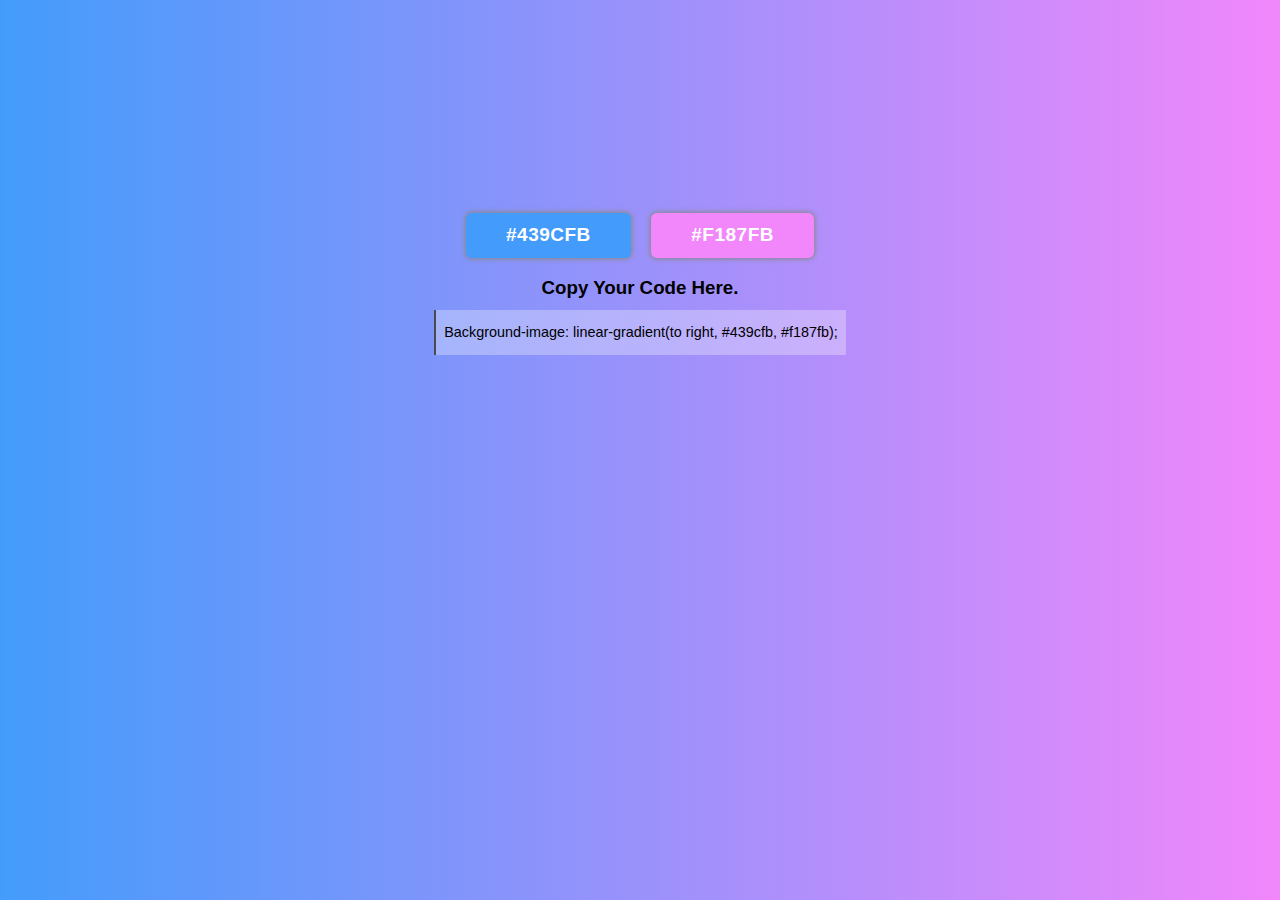
<file: Gradient-Generator.html>
<!DOCTYPE html>
<html lang="en">
<head>
    <meta charset="UTF-8">
    <meta name="viewport" content="width=device-width, initial-scale=1.0">
    <title>Gradient Generator</title>
    <style>

        :root {
            --gra1: #439cfb;
            --gra2: #f187fb;
            --gra1-btn: #439cfb;
            --gra2-btn: #f187fb;
            --box-shad-btn : rgb(136, 136, 136) 0 0 5px 1px;

        }
        * {
            margin: 0;
            padding: 0;
            box-sizing: border-box;
        }

        html {
            font-family: Verdana, Geneva, Tahoma, sans-serif;
            
        } 

        body {
            display: flex;
            align-items: center;
            justify-content: center;
            height: 35rem;
            background-image: linear-gradient(to right, #439cfb, #f187fb);
        }

        .container {
            margin: 0 1rem;
            padding: 0.6rem 0.5rem;
            
        }
        .gradient-section .container {
            text-align: center;
             
            
            & h3 {
                text-transform: capitalize;
                padding: 0.2rem 0.2rem;
            }

             

            & #myButton {
            border: none;    
            background-color: var(--gra1-btn);
            padding: 0.7rem 2.5rem;
            display:  inline-block;
            margin: 1rem 0.5rem;
            box-shadow: var(--box-shad-btn);
            text-transform: uppercase;
            letter-spacing: 0.5px;
            font-weight: 700;
            font-size: 19px;
             
            color: white;
            cursor: pointer;
            border-radius: 6px;
            position: relative;
            &::after {
                position: absolute;
                content: " ";
                bottom: 0;
                left: 0;
                width: 0%;
                 
                transition: all 0.3s linear;
                /* background-color: rgb(245, 29, 29); */
                 
                border-bottom: 45px rgba(238, 238, 238, 0.2) dashed;
                
            }
            
            }

            & #myButton2 {
            border: none;
            background-color: var(--gra2-btn);
            padding: 0.7rem 2.5rem;
            display:  inline-block;
            margin: 1rem 0.5rem;
            box-shadow: var(--box-shad-btn);
            text-transform: uppercase;
            letter-spacing: 0.5px;
            font-weight: 700;
            font-size: 19px;
            
            color: white;
            cursor: pointer;
            border-radius: 6px;
            position: relative;
            &::after {
                position: absolute;
                content: " ";
                bottom: 0;
                left: 0;
                width: 0%;
                 
                transition: all 0.3s linear;
                /* background-color: rgb(245, 29, 29); */
                 
                border-bottom: 45px rgba(238, 238, 238, 0.2) dashed;
            }
            }

            & #myButton:hover {
                color: var(--gra1-btn);
                background-color: rgb(224, 224, 224);
                 
            }
            & #myButton:hover:after {
                width: 100%;  
            }
            & #myButton2:hover:after {
                width: 100%;  
            }
            & #myButton2:hover {
                color: var(--gra2-btn);
                background-color: rgb(224, 224, 224);     
            }
            
            & .copyCode {
                margin: 0.5rem;
                padding: 0.9rem 0.5rem;
                 
                background-color: rgba(255, 255, 255, 0.3);
                font-size: 0.9rem;
                border-left: 2px solid rgb(75, 75, 75);
                cursor: pointer;
            }
            & .copyCode:hover {
                background-color: rgba(255, 255, 255, 0.671);
                
            }
            & .copyCode:active {
                cursor: wait;
            }
            
        }
    </style>
</head>
<body>
    <section class="gradient-section">
        <div class="container">
            <div class="button-part">
            <button id="myButton">#439cfb</button> 
                <button id="myButton2">#f187fb</button>
            </div>
            <h3>copy your code here.</h3>
            <div class="copyCode" title="Click To Copy Code">
                Background-image: linear-gradient(to right, #439cfb, #f187fb);    
            </div>

        </div>
    </section>

    <script>
        let btn1 = document.getElementById("myButton");
        let btn2 = document.getElementById("myButton2");
        let copyDiv = document.querySelector(".copyCode");
        let rgb1 = "#439cfb"; 
        let rgb2 = "#f187fb";

        const hexValues = () => {
            let myHexValues = "0123456789abcdef";
            let colors= "#";
            
            for (let i = 0; i < 6; i++) {
                colors = colors + myHexValues[Math.floor(Math.random() * myHexValues.length)];        
            } 
            return colors;
        }; 

        const handleBtn1 = () => {
             rgb1 = hexValues();
            console.log(rgb1);
            btn1.innerText = `${rgb1}`;
            btn1.style.setProperty('--gra1-btn', `${rgb1}`);
            
            document.body.style.backgroundImage = `linear-gradient(to right, ${rgb1}, ${rgb2})`;
            copyDiv.innerHTML = `Background-image: linear-gradient(to right, ${rgb1}, ${rgb2})`;
        };  

        const handleBtn2 = () => { 
             rgb2 = hexValues();
            console.log(rgb2);
            btn2.innerText = `${rgb2}`;
            btn2.style.setProperty('--gra2-btn', `${rgb2}`);
              
            document.body.style.backgroundImage = `linear-gradient(to right, ${rgb1}, ${rgb2})`;
            copyDiv.innerHTML = `Background-image: linear-gradient(to right, ${rgb1}, ${rgb2})`;
        }; 

        btn1.addEventListener("click", handleBtn1);
        btn2.addEventListener("click", handleBtn2);
        copyDiv.addEventListener("click",() => 
        navigator.clipboard.writeText(copyDiv.innerText)
    );
    </script>
    
</body>
</html>
</file>
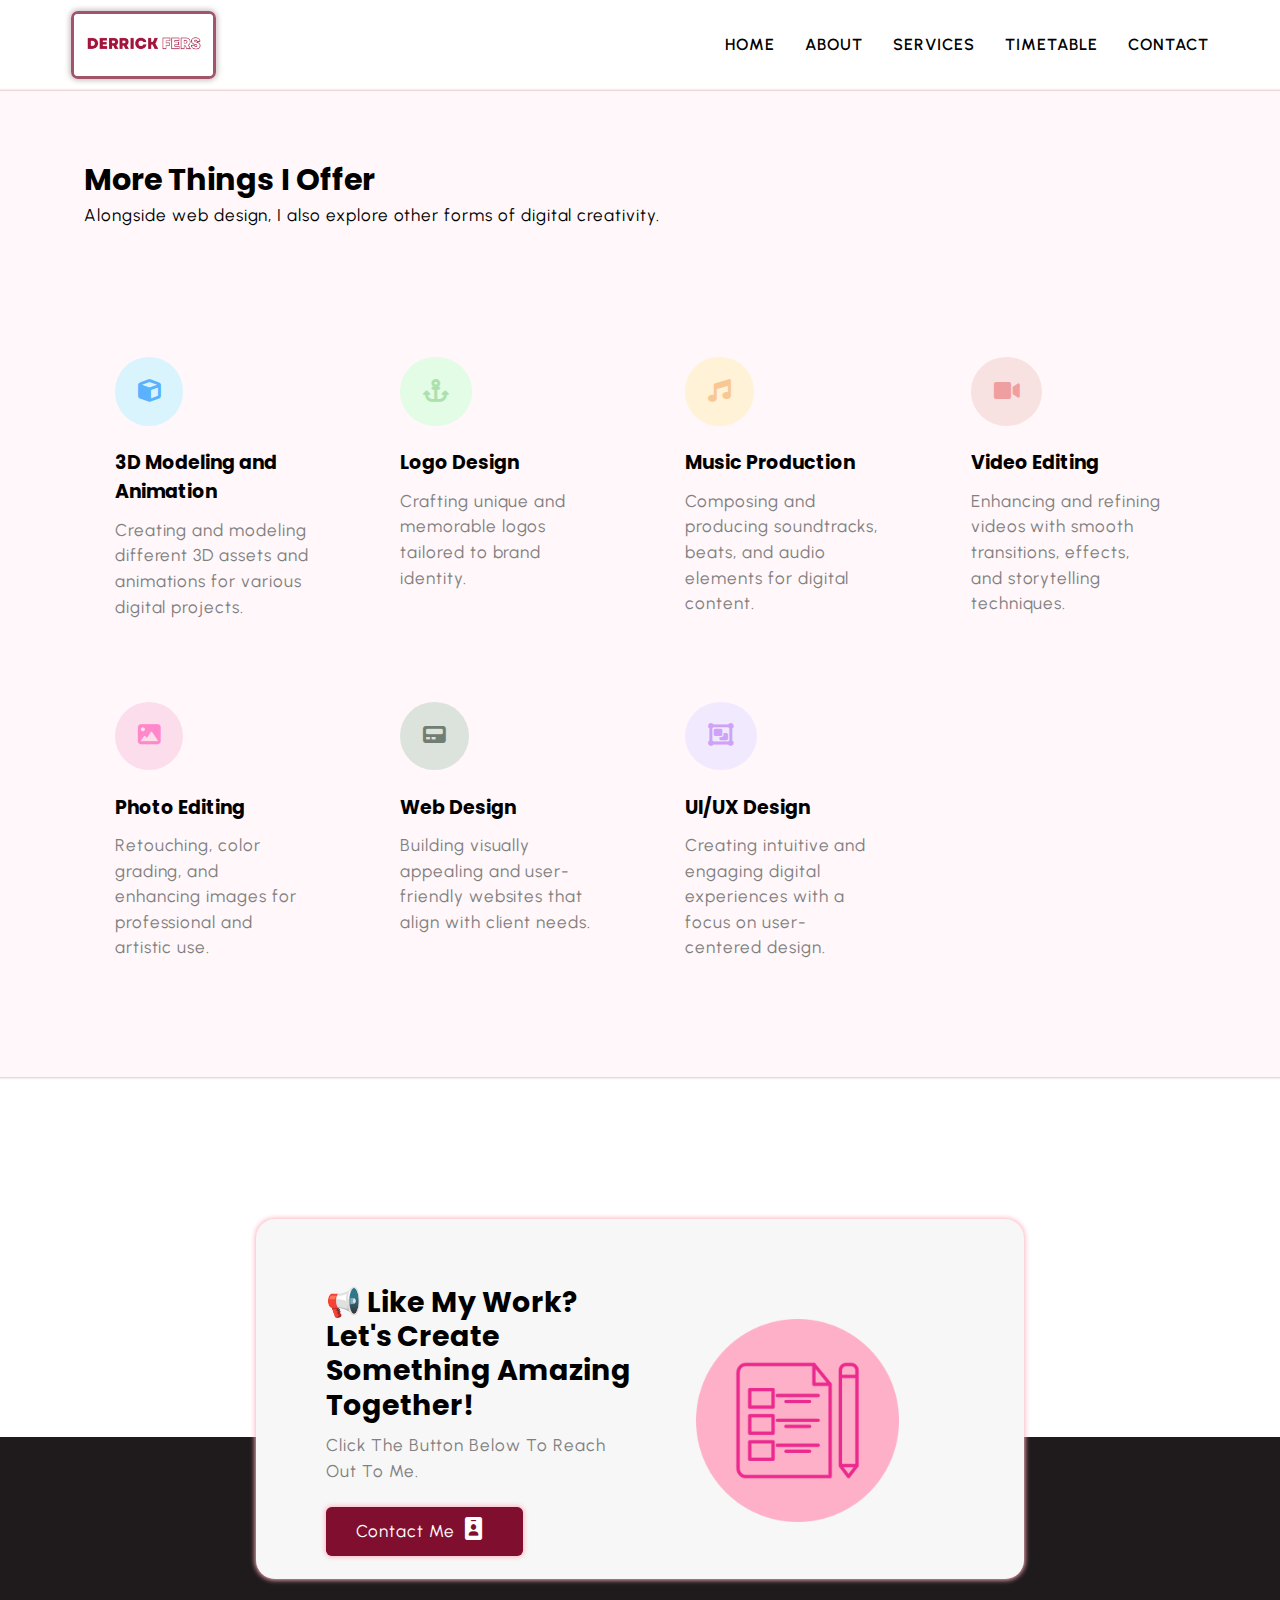
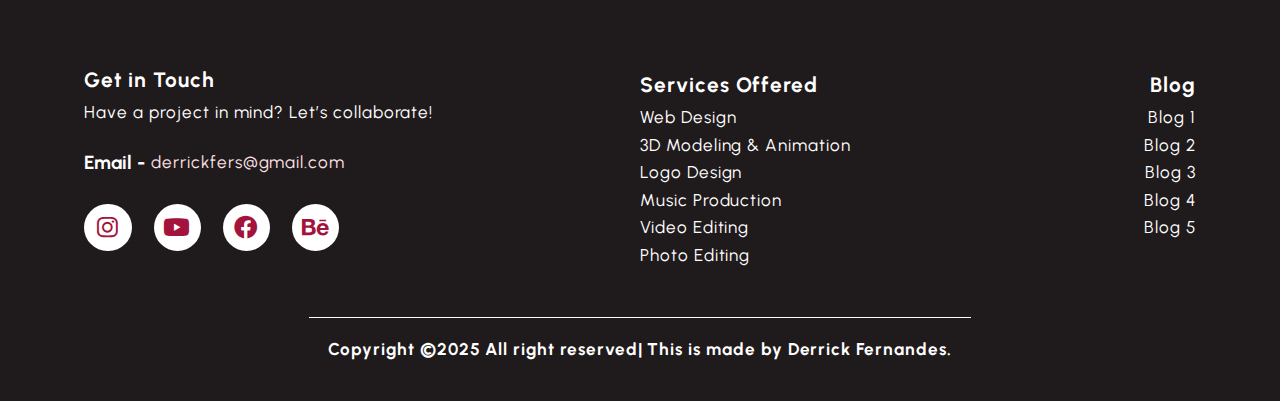
<file: services.html>
<!DOCTYPE html>
<html lang="en">
<head>
    <meta charset="UTF-8">
    <meta name="viewport" content="width=device-width, initial-scale=1.0">
    <title>Services</title>
    <link rel="icon" type="image/x-icon" href="images/favicon.ico">
    <link rel="stylesheet" href="https://cdnjs.cloudflare.com/ajax/libs/font-awesome/6.0.0/css/all.min.css" integrity="sha512-9usAa10IRO0HhonpyAIVpjrylPvoDwiPUiKdWk5t3PyolY1cOd4DSE0Ga+ri4AuTroPR5aQvXU9xC6qOPnzFeg==" crossorigin="anonymous" referrerpolicy="no-referrer" />
    <link rel="stylesheet" href="css/styles.css"> 
</head>
<body>
     <!-- ---navbar section start--- -->
      <header class="section-navbar">
        <div class="container">

            <!-- navbar logo -->
            <div class="navbar-brand">
                <a href="index.html">
                    <img src="images/logo2.png" alt="main logo">
                </a>
            </div>

            <!-- navbar list -->
            <nav class="navbar">
                <ul>
                    <li class="nav-items"><a class="nav-link" href="index.html">Home</a></li>
                    <li class="nav-items"><a class="nav-link" href="about.html">About</a></li>
                    <li class="nav-items"><a class="nav-link" href="services.html">Services</a></li>
                     
                    <li class="nav-items"><a class="nav-link" href="time_table.html">TimeTable</a></li>
                    <li class="nav-items"><a class="nav-link" href="contact.html">Contact</a></li>
                </ul>
            </nav>
        </div>
      </header>  
     <!-- ---navbar section end--- -->

     <!-- services cources section start -->
     <section class="section-course">
        <div class="container">
            <h2 class="section-common-heading">more things i offer</h2>
            <p class="section-common-subheading">Alongside web design, I also explore other forms of digital creativity.</p>
        </div>

        <div class="container grid grid-four--cols">
            <div class="course-div">
                <div class="icon"><i class="fa-solid fa-cube"></i></div>
                <h2 class="section-common--title">3D Modeling and Animation</h2>
                <p>Creating and modeling different 3D assets and animations for various digital projects.</p>
            </div>

            <div class="course-div">
                <div class="icon"><i class="fa-solid fa-anchor"></i></div>
                <h2 class="section-common--title">Logo Design</h2>
                <p>Crafting unique and memorable logos tailored to brand identity.</p>
            </div>

            <div class="course-div">
                <div class="icon"><i class="fa-solid fa-music"></i></div>
                <h2 class="section-common--title">Music Production</h2>
                <p>Composing and producing soundtracks, beats, and audio elements for digital content.</p>
            </div>

            <div class="course-div">
                <div class="icon"><i class="fa-solid fa-video"></i></div>
                <h2 class="section-common--title">Video Editing</h2>
                <p>Enhancing and refining videos with smooth transitions, effects, and storytelling techniques.</p>
            </div>

            <div class="course-div">
                <div class="icon"><i class="fa-solid fa-image"></i></div>
                <h2 class="section-common--title">Photo Editing</h2>
                <p>Retouching, color grading, and enhancing images for professional and artistic use.</p>
            </div>

            <div class="course-div">
                <div class="icon"><i class="fa-solid fa-pager"></i></div>
                <h2 class="section-common--title">Web Design</h2>
                <p>Building visually appealing and user-friendly websites that align with client needs.</p>
            </div>

            <div class="course-div">
                <div class="icon"><i class="fa-solid fa-object-group"></i></div>
                <h2 class="section-common--title">UI/UX Design</h2>
                <p>Creating intuitive and engaging digital experiences with a focus on user-centered design.</p>
            </div>
    
             
          </div>
      </section>
    <!-- services cources section end -->

    <!-- 3d services cources section start -->
     
    <!-- <section class="section-course">
        <div class="container">
            <h2 class="section-common-heading">3D Modeling and Animation</h2>
            <p class="section-common-subheading">Alongside web design, I also explore other forms of digital creativity.</p>
        </div>

        <div class="container grid grid-four--cols">
            <div class="course-div">
                <div class="icon"><i class="fa-solid fa-cube"></i></div>
                <h2 class="section-common--title">3D Modeling and Animation</h2>
                <p>Creating and modeling different 3D assets and animations for various digital projects.</p>
            </div>
        </div>
    </section>   -->
    
    <!-- 3d services cources section end -->








     <!-- section contect me start -->
     <div class="section-contact--homepage" id="section-contect--homepage">
        <div class="container grid grid-two--cols">
            <div class="contact-content">
                 
                <h2 class="contact-title">📢 Like my work? <br>Let's create something amazing together!</h2>
                <p>Click the button below to reach out to me.</p>
                <div class="btn-contact">
                    <a href="contact.html" class="btn">contact me<i class="fa-solid fa-id-badge"></i></a>
                </div>

            </div>

            <div class="contact-image">
                <img src="images/form image.png" alt="form image">

            </div>
        </div>
     </div>

    <!-- section contect me end -->

    <!-- footer section start -->
     <footer>
        
        <div class="container grid grid-four--cols">

            <div class="footer-1--div">
                <div class="logo-brand">
                    <a href="index.html" class="footer-subheading">Get in Touch</a>
                </div>
                <p>Have a project in mind? Let’s collaborate!</p>

                <div class="logo-brand--email">
                    <div class="email-name">Email - </div>
                    <a href="https://mail.google.com/mail/u/0/#sent?compose=DmwnWsdDzHtRgTfKPjnZMRBVqKRGkWcczZMSRsDhBmQwbZgpPtJjkVznQFnHcFtmLrrTZSBqtjkb" target="_blank">derrickfers@gmail.com</a>
                </div>

                <div class="social-footer--icons">
                    <a href="https://www.instagram.com/casper_3d_modeling" target="_blank">
                        <i class="fa-brands fa-instagram"></i>
                    </a>
    
                    <a href="https://www.youtube.com/@casper3D6395" target="_blank">
                        <i class="fa-brands fa-youtube"></i>
                    </a>
     
                    <a href="https://www.facebook.com/derrick.fernandes.75098" target="_blank">
                        <i class="fa-brands fa-facebook"></i>
                    </a>
    
                    <a href="https://www.behance.net/casperfernandes25" target="_blank">
                        <i class="fa-brands fa-behance"></i>
                    </a>
                </div>
            </div>

            <!-- <div class="footer-2--div">
                <div class="logo-brand">
                    <a href="index.html" class="footer-subheading">Get in Touch</a>
                </div>
                <p>Have a project in mind? Let’s collaborate!</p>
            </div> -->

            <div class="footer-3--div">
                <p class="footer-subheading">Services Offered</p>
                    <ul>
                        <li><a href="">Web Design</a></li>
                        <li><a href="">3D Modeling & Animation</a></li>
                        <li><a href="">Logo Design</a></li>
                        <li><a href="">Music Production</a></li>
                        <li><a href="">Video Editing</a></li>
                        <li><a href="">Photo Editing</a></li>
                    </ul>  
            </div>

            <div class="footer-4--div">
                <p class="footer-subheading">Blog</p>
                    <ul>
                        <li><a href="">Blog 1</a></li>
                        <li><a href="">Blog 2</a></li>
                        <li><a href="">Blog 3</a></li>
                        <li><a href="">Blog 4</a></li>
                        <li><a href="">Blog 5</a></li>
                    </ul>  
            </div>
            
 
        </div>
        <div class="copyright"> 
            <div class="container">    
                <p><strong>Copyright &copy;2025 All right reserved| This is made by Derrick Fernandes.</strong></p>
            </div>  
        </div>
     </footer>

    <!-- footer section end -->



    </body>
    </html>
</file>
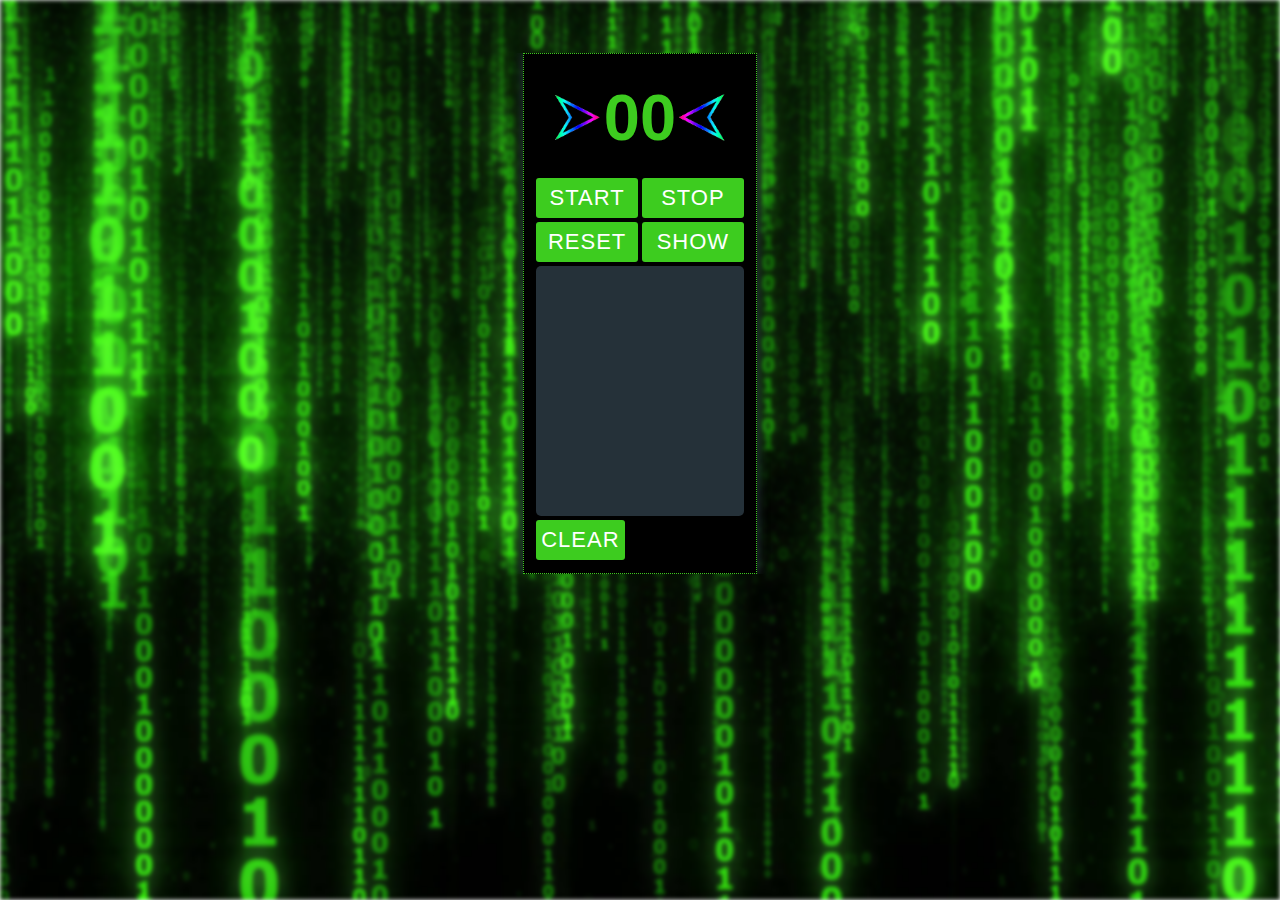
<file: start-stop-time.html>
<!DOCTYPE html>
<html lang="en">
<head>
    <meta charset="UTF-8">
    <meta name="viewport" content="width=device-width, initial-scale=1.0">
    <title>Timer-count</title>
    <style>
* {
    margin: 0;
    padding: 0;
    box-sizing: border-box;
    overflow: hidden;
    position: relative;
    
}

html {
    font-family: Verdana, Geneva, Tahoma, sans-serif;
    font-size: 66%;
}

body {
    height: 100vh;
   
         
    }

 .background {
    position: absolute;
    top: 0;
    left: 0;
    width: 100%;
    height: 100%;
    background-image: url("binary-code.jpg");
    background-position: center;
    background-repeat: no-repeat;
    background-size: cover;
    filter: blur(2px);
    -webkit-filter: blur(2px);
    z-index: 0;
    }

.count-time {
    display: flex;
    align-items: center;
    justify-content: center;
    margin: 5rem 1rem;
    
     
}
.container {
    background-color: black;
    padding: 1rem 1rem;
    padding-top: 0.5rem;  
    border: dotted 1px #3DCC1F;
    box-shadow: #253139 0 0 9px 1px;
    
}


.grid {
    display: grid;
}

.grid-cols-1 {
    grid-template-columns: repeat(1fr);
}

.grid-cols-2 {
    grid-template-columns: repeat(2, 1fr);
}

.numCount {
    justify-self: center;
}

.numCount p::before {
    content:''; 
    display:inline-block; 	
    height:0.7em; 
    width:0.7em;
    background-image:url('arrow.gif'); 
    background-size:contain; 	
    background-repeat:no-repeat;
    padding-right: 3px;
}

.numCount p::after {
    content:''; 
    display:inline-block; 	
    height:0.7em; 
    width:0.7em;
    background-image:url('arrow.gif'); 
    background-size:contain; 	
    background-repeat:no-repeat;
    rotate: 180deg;
    padding-left: 3px;
}

.numShow {
  background-color: #253139;  
  margin: 2px 2px;
  padding: 9px 9px;
  border-radius: 5px;
  height: 250px;
  display: block;
  overflow-y: auto; 
    
}

.btn {
    border: none;
    padding: 7px 5px;
    display: inline-block; 
    margin: 2px 2px;
    border-radius: 3px;
    background-color: #3DCC1F ;
    color: white;
    font-size: 22px;
    text-transform: uppercase;
    letter-spacing: 1px;
     
    &:hover {
        background-color: yellow;
        color: black;
        cursor: pointer;
    }
    &:active {
        background-color: yellow;
        color: white;
    }
}

.numCount p {
    padding: 2rem 2rem;
    font-size: 65px;
    font-weight: 700;
    color: #3DCC1F;
   display: flex;   
   align-items: center;
}

.numShow li {
    color: #3DCC1F;
     
    font-size: 20px;
    text-transform: capitalize;
    letter-spacing: 0.7px;
    text-align: left;
    display: flex;
    align-items: center;
    padding: 5px 0px; 
}

li {
    /* list-style-type: disc;  
  list-style-image: url('arrow.gif'); */
  /* list-style: disc inside url('arrow.gif'); */
  list-style: none;
   
   
}
li::before {
    content:''; 
    display:inline-block; 	
    height:0.8em; 
    width:0.8em;
    background-image:url('arrow.gif'); 
    background-size:contain; 	
    background-repeat:no-repeat;
    padding-right: 9px;
    
}

  

@media (width <= 450px) {
   

    .container {
    width: 100%;
    height: 90%;
    padding: 1rem 1rem;
}

.count-time {
     
    margin: 0.5rem 0.5rem;
    align-items: first baseline;
}

.numCount p {
    padding: 3rem 2rem;
   font-size: 70px;  
}

.btn {
    padding: 9px 5px;
    &:hover {
        background-color: #3DCC1F;
        color: white;
    }
    &:active {
        background-color: #2ea117;
        color: yellow;
    }
}
}

@media (width <= 320px) {
    .container {
        height: 400px;
        overflow-y: auto; 
     
}
}
 
    </style>
</head>
<body>
    <div class="background"></div>

<section class="count-time">
    <div class="container">
      <div class="numCount grid grid-cols-1">
          <p id="countDown">00</p>
      </div>

      <div class="buttons grid grid-cols-2">
        <button class="btn btn1">start</button>
        <button class="btn btn2">stop</button>
        <button class="btn btn3">reset</button>
        <button class="btn btn4">show</button>
         
      </div>

      <div class="numShow grid grid-cols-1">
         
      </div>
      <button class="btn btn5">clear</button> 
    </div>
</section>

<script>
    const countDownElement = document.getElementById("countDown");
    const numShowElement = document.querySelector(".numShow.grid.grid-cols-1");
    let startCount = 0;
    let intervalId;

    const startTheTime = () => {
         intervalId = setInterval(() => {
            countDownElement.innerHTML = startCount++}, 1000);
    };

    const stopTheTime = () => {
         clearInterval(intervalId);
    };
    
    const resetTheTime = () => {
        startCount = 0;
        countDownElement.innerHTML = startCount;
         clearInterval(intervalId);
    };

    const showTheTime = () => {
         
         const newPara = document.createElement("li");
         newPara.innerHTML = `the time is ${startCount -1}`;
         numShowElement.append(newPara);
    };

    const clearTheTime = () => {
         numShowElement.innerHTML = "";
    };


    document.querySelector(".btn.btn1").addEventListener("click", startTheTime );
    document.querySelector(".btn.btn2").addEventListener("click", stopTheTime);
    document.querySelector(".btn.btn3").addEventListener("click", resetTheTime);
    document.querySelector(".btn.btn4").addEventListener("click", showTheTime);
    document.querySelector(".btn.btn5").addEventListener("click", clearTheTime);
</script>
</body>
</html>
</file>
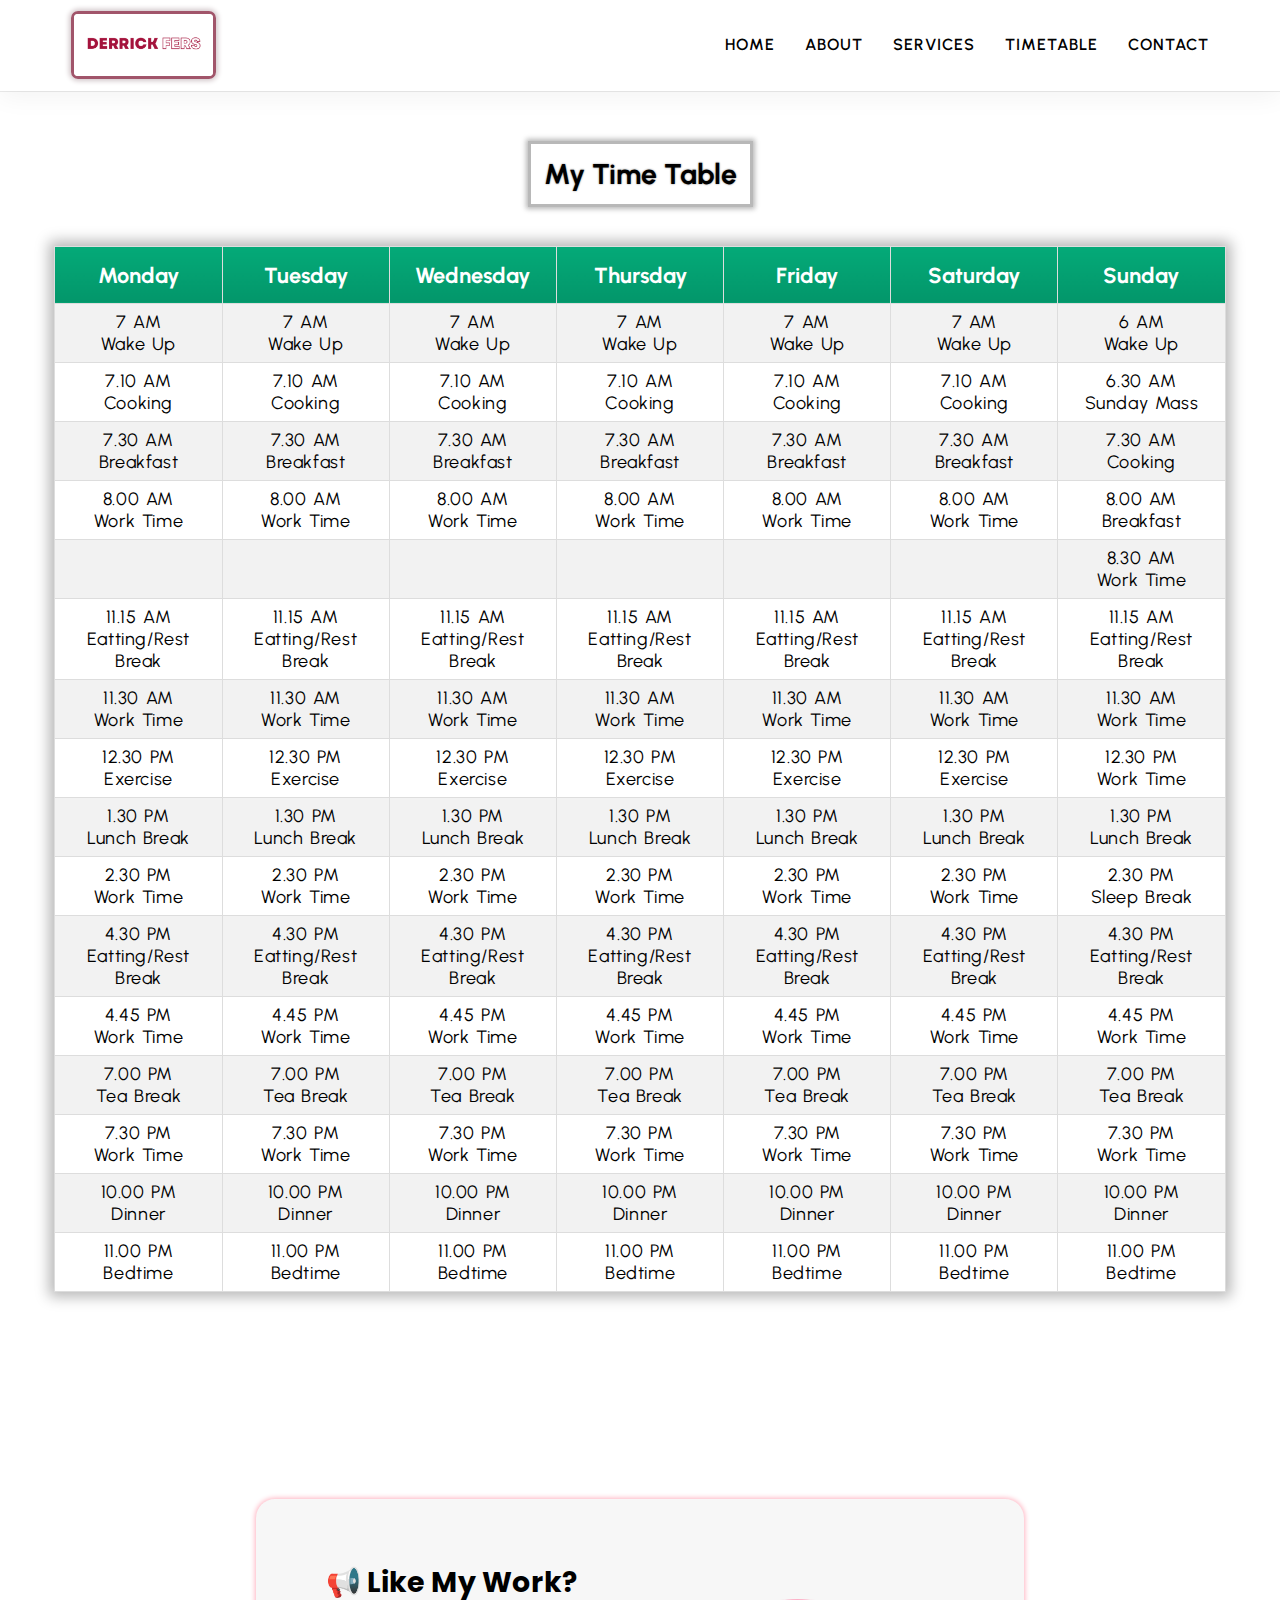
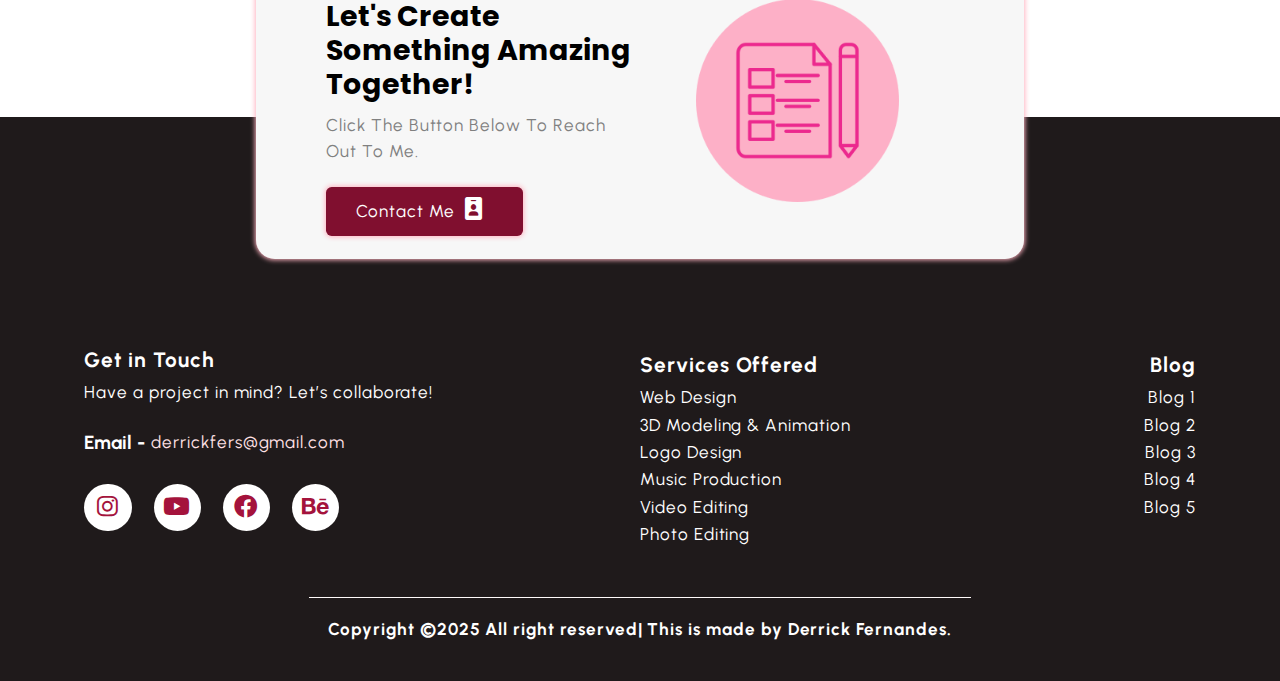
<file: time_table.html>
<!DOCTYPE html>
<html lang="en">
<head>
    <meta charset="UTF-8">
    <meta name="viewport" content="width=device-width, initial-scale=1.0">
    <title>Time Table</title>
    <link rel="icon" type="image/x-icon" href="images/favicon.ico">
    <link rel="stylesheet" href="https://cdnjs.cloudflare.com/ajax/libs/font-awesome/6.0.0/css/all.min.css" integrity="sha512-9usAa10IRO0HhonpyAIVpjrylPvoDwiPUiKdWk5t3PyolY1cOd4DSE0Ga+ri4AuTroPR5aQvXU9xC6qOPnzFeg==" crossorigin="anonymous" referrerpolicy="no-referrer" />
    <link rel="stylesheet" href="css/styles.css"> 
    <style>
         

    
         
        /* table {
            width: 96%;
            margin: auto; 
            box-shadow: 0px 0px 13px 5px rgb(184, 184, 184);
        } */
        table, th, td {
            border: 1px solid #ddd;
            border-collapse: collapse;
            margin: auto;
            margin-top: 25px;
            margin-bottom: 25px;
            
        }

        .time_table {
            margin: 15px;
            margin-top: 5px;
            overflow-x: auto;
             
        }

        .time_table, h1 { 
            padding: 6px 5px 15px 5px;   
            text-align: center;
            margin: 25px;
            margin-top: 25px;
            margin-bottom: 25px;
            font-size: 3rem;
             
             
        }   
        #time-table-span {
            border: solid rgb(184, 184, 184);
            padding: 13px;
            box-shadow: 0px 0px 5px 2px rgb(184, 184, 184);
        }

        td {
            text-align: center;
            padding: 5px;
            padding-top: 7px;
            padding-bottom: 7px;
            font-size: 1.9rem;
            word-spacing: 2px;
            letter-spacing: 0.6px;
             
        }

        td:hover {
            background-color: rgb(155, 155, 155);
            color: white;

        }
        th {
            background-image: linear-gradient(#04aa78,#03966a);
            color: white;
            padding: 5px;
            padding-top: 15px;
            padding-bottom: 15px;
            font-size: 2.3rem;
        }
        tr:nth-child(even){
            background-color: #f2f2f2;
        }
        h1 {
            text-shadow: 0 0 2px grey; 
            margin-bottom: 35px;
        }
        

          
    </style>
</head>
<body>
    <!-- ---navbar section start--- -->
    <header class="section-navbar">
        <div class="container">

            <!-- navbar logo -->
            <div class="navbar-brand">
                <a href="index.html">
                    <img src="images/logo2.png" alt="main logo">
                </a>
            </div>

            <!-- navbar list -->
            <nav class="navbar">
                <ul>
                    <li class="nav-items"><a class="nav-link" href="index.html">Home</a></li>
                    <li class="nav-items"><a class="nav-link" href="about.html">About</a></li>
                    <li class="nav-items"><a class="nav-link" href="services.html">Services</a></li>
                     
                    <li class="nav-items"><a class="nav-link" href="time_table.html">TimeTable</a></li>
                    <li class="nav-items"><a class="nav-link" href="contact.html">Contact</a></li>
                </ul>
            </nav>
        </div>
      </header>  
     <!-- ---navbar section end--- -->

    
  <div class="time_table">
    <h1><span id="time-table-span">My Time Table</span></h1> 
    <table>
        <tbody>
        <tr>
            <th>Monday</th>
            <th>Tuesday</th>
            <th>Wednesday</th>
            <th>Thursday</th>
            <th>Friday</th>
            <th>Saturday</th>
            <th>Sunday</th>
        </tr>
        <!--This is 7 Am-->
        <tr>
            <td>7 AM<br>Wake Up</td>
            <td>7 AM<br>Wake Up</td>
            <td>7 AM<br>Wake Up</td>
            <td>7 AM<br>Wake Up</td>
            <td>7 AM<br>Wake Up</td>
            <td>7 AM<br>Wake Up</td>
            <td>6 AM<br>Wake Up</td>
        </tr>
        <!-- This is at 7.10 AM   -->
        <tr>
            <td>7.10 AM<br>Cooking</td>
            <td>7.10 AM<br>Cooking</td>
            <td>7.10 AM<br>Cooking</td>
            <td>7.10 AM<br>Cooking</td>
            <td>7.10 AM<br>Cooking</td>
            <td>7.10 AM<br>Cooking</td>
            <td>6.30 AM<br>Sunday Mass</td>
        </tr>
        <!-- This is 7.30 AM -->
        <tr>
            <td>7.30 AM<br>Breakfast</td>
            <td>7.30 AM<br>Breakfast</td>
            <td>7.30 AM<br>Breakfast</td>
            <td>7.30 AM<br>Breakfast</td>
            <td>7.30 AM<br>Breakfast</td>
            <td>7.30 AM<br>Breakfast</td>
            <td>7.30 AM<br>Cooking</td>
        </tr>
        <!-- This is 8.00 AM -->
        <tr>
            <td>8.00 AM<br>Work Time</td>
            <td>8.00 AM<br>Work Time</td>
            <td>8.00 AM<br>Work Time</td>
            <td>8.00 AM<br>Work Time</td>
            <td>8.00 AM<br>Work Time</td>
            <td>8.00 AM<br>Work Time</td>
            <td>8.00 AM<br>Breakfast</td>
        </tr>
        <tr>
            <td></td>
            <td></td>
            <td></td>
            <td></td>
            <td></td>
            <td></td>
            <td>8.30 AM<br>Work Time</td>
        </tr>
        <!-- This is 11.15 AM -->
        <tr>
            <td>11.15 AM<br>Eatting/Rest Break</td>
            <td>11.15 AM<br>Eatting/Rest Break</td>
            <td>11.15 AM<br>Eatting/Rest Break</td>
            <td>11.15 AM<br>Eatting/Rest Break</td>
            <td>11.15 AM<br>Eatting/Rest Break</td>
            <td>11.15 AM<br>Eatting/Rest Break</td>
            <td>11.15 AM<br>Eatting/Rest Break</td>
        </tr>
        <!-- This is 11.30 AM -->
        <tr>
            <td>11.30 AM<br>Work Time</td>
            <td>11.30 AM<br>Work Time</td>
            <td>11.30 AM<br>Work Time</td>
            <td>11.30 AM<br>Work Time</td>
            <td>11.30 AM<br>Work Time</td>
            <td>11.30 AM<br>Work Time</td>
            <td>11.30 AM<br>Work Time</td>
        </tr>
        <!-- This is 12.30 PM -->
        <tr>
            <td>12.30 PM<br>Exercise</td>
            <td>12.30 PM<br>Exercise</td>
            <td>12.30 PM<br>Exercise</td>
            <td>12.30 PM<br>Exercise</td>
            <td>12.30 PM<br>Exercise</td>
            <td>12.30 PM<br>Exercise</td>
            <td>12.30 PM<br>Work Time</td>
        </tr>
        <!-- This is 1.30 PM -->
        <tr>
            <td>1.30 PM<br>Lunch Break</td>
            <td>1.30 PM<br>Lunch Break</td>
            <td>1.30 PM<br>Lunch Break</td>
            <td>1.30 PM<br>Lunch Break</td>
            <td>1.30 PM<br>Lunch Break</td>
            <td>1.30 PM<br>Lunch Break</td>
            <td>1.30 PM<br>Lunch Break</td>
        </tr>
         <!-- This is 2.30 PM -->
         <tr>
            <td>2.30 PM<br>Work Time</td>
            <td>2.30 PM<br>Work Time</td>
            <td>2.30 PM<br>Work Time</td>
            <td>2.30 PM<br>Work Time</td>
            <td>2.30 PM<br>Work Time</td>
            <td>2.30 PM<br>Work Time</td>
            <td>2.30 PM<br>Sleep Break</td>
        </tr>   
             <!-- This is 4.30 PM -->
         <tr>
            <td>4.30 PM<br>Eatting/Rest Break</td>
            <td>4.30 PM<br>Eatting/Rest Break</td>
            <td>4.30 PM<br>Eatting/Rest Break</td>
            <td>4.30 PM<br>Eatting/Rest Break</td>
            <td>4.30 PM<br>Eatting/Rest Break</td>
            <td>4.30 PM<br>Eatting/Rest Break</td>
            <td>4.30 PM<br>Eatting/Rest Break</td>
        </tr> 
        <!-- This is 4.45 PM -->
        <tr>
            <td>4.45 PM<br>Work Time</td>
            <td>4.45 PM<br>Work Time</td>
            <td>4.45 PM<br>Work Time</td>
            <td>4.45 PM<br>Work Time</td>
            <td>4.45 PM<br>Work Time</td>
            <td>4.45 PM<br>Work Time</td>
            <td>4.45 PM<br>Work Time</td>
        </tr> 
        <!-- This is 7.00 PM -->
        <tr>
            <td>7.00 PM<br>Tea Break</td>
            <td>7.00 PM<br>Tea Break</td>
            <td>7.00 PM<br>Tea Break</td>
            <td>7.00 PM<br>Tea Break</td>
            <td>7.00 PM<br>Tea Break</td>
            <td>7.00 PM<br>Tea Break</td>
            <td>7.00 PM<br>Tea Break</td>
        </tr>
        <!-- This is 7.30 PM -->
        <tr>
            <td>7.30 PM<br>Work Time</td>
            <td>7.30 PM<br>Work Time</td>
            <td>7.30 PM<br>Work Time</td>
            <td>7.30 PM<br>Work Time</td>
            <td>7.30 PM<br>Work Time</td>
            <td>7.30 PM<br>Work Time</td>
            <td>7.30 PM<br>Work Time</td>
        </tr>
        <!-- This is 10.00 PM -->
        <tr> 
            <td>10.00 PM<br>Dinner</td>
            <td>10.00 PM<br>Dinner</td>
            <td>10.00 PM<br>Dinner</td>
            <td>10.00 PM<br>Dinner</td>
            <td>10.00 PM<br>Dinner</td>
            <td>10.00 PM<br>Dinner</td>
            <td>10.00 PM<br>Dinner</td>
        </tr>
        <!-- This is 11.00PM -->
        <tr> 
            <td>11.00 PM<br>Bedtime</td>
            <td>11.00 PM<br>Bedtime</td>
            <td>11.00 PM<br>Bedtime</td>
            <td>11.00 PM<br>Bedtime</td>
            <td>11.00 PM<br>Bedtime</td>
            <td>11.00 PM<br>Bedtime</td>
            <td>11.00 PM<br>Bedtime</td>
        </tr>
    </tbody>
    </table>
 
  </div>





  <!-- section contect me start -->
  <div class="section-contact--homepage" id="section-contect--homepage">
    <div class="container grid grid-two--cols">
        <div class="contact-content">
             
            <h2 class="contact-title">📢 Like my work? <br>Let's create something amazing together!</h2>
            <p>Click the button below to reach out to me.</p>
            <div class="btn-contact">
                <a href="contact.html" class="btn">contact me<i class="fa-solid fa-id-badge"></i></a>
            </div>

        </div>

        <div class="contact-image">
            <img src="images/form image.png" alt="form image">

        </div>
    </div>
 </div>

<!-- section contect me end -->

<!-- footer section start -->
 <footer>
    
    <div class="container grid grid-four--cols">

        <div class="footer-1--div">
            <div class="logo-brand">
                <a href="index.html" class="footer-subheading">Get in Touch</a>
            </div>
            <p>Have a project in mind? Let’s collaborate!</p>

            <div class="logo-brand--email">
                <div class="email-name">Email - </div>
                <a href="https://mail.google.com/mail/u/0/#sent?compose=DmwnWsdDzHtRgTfKPjnZMRBVqKRGkWcczZMSRsDhBmQwbZgpPtJjkVznQFnHcFtmLrrTZSBqtjkb" target="_blank">derrickfers@gmail.com</a>
            </div>

            <div class="social-footer--icons">
                <a href="https://www.instagram.com/casper_3d_modeling" target="_blank">
                    <i class="fa-brands fa-instagram"></i>
                </a>

                <a href="https://www.youtube.com/@casper3D6395" target="_blank">
                    <i class="fa-brands fa-youtube"></i>
                </a>
 
                <a href="https://www.facebook.com/derrick.fernandes.75098" target="_blank">
                    <i class="fa-brands fa-facebook"></i>
                </a>

                <a href="https://www.behance.net/casperfernandes25" target="_blank">
                    <i class="fa-brands fa-behance"></i>
                </a>
            </div>
        </div>

        <!-- <div class="footer-2--div">
            <div class="logo-brand">
                <a href="index.html" class="footer-subheading">Get in Touch</a>
            </div>
            <p>Have a project in mind? Let’s collaborate!</p>
        </div> -->

        <div class="footer-3--div">
            <p class="footer-subheading">Services Offered</p>
                <ul>
                    <li><a href="">Web Design</a></li>
                    <li><a href="">3D Modeling & Animation</a></li>
                    <li><a href="">Logo Design</a></li>
                    <li><a href="">Music Production</a></li>
                    <li><a href="">Video Editing</a></li>
                    <li><a href="">Photo Editing</a></li>
                </ul>  
        </div>

        <div class="footer-4--div">
            <p class="footer-subheading">Blog</p>
                <ul>
                    <li><a href="">Blog 1</a></li>
                    <li><a href="">Blog 2</a></li>
                    <li><a href="">Blog 3</a></li>
                    <li><a href="">Blog 4</a></li>
                    <li><a href="">Blog 5</a></li>
                </ul>  
        </div>
        

    </div>
    <div class="copyright"> 
        <div class="container">    
            <p><strong>Copyright &copy;2025 All right reserved| This is made by Derrick Fernandes.</strong></p>
        </div>  
    </div>
 </footer>

<!-- footer section end -->

</body>
</html>
</file>
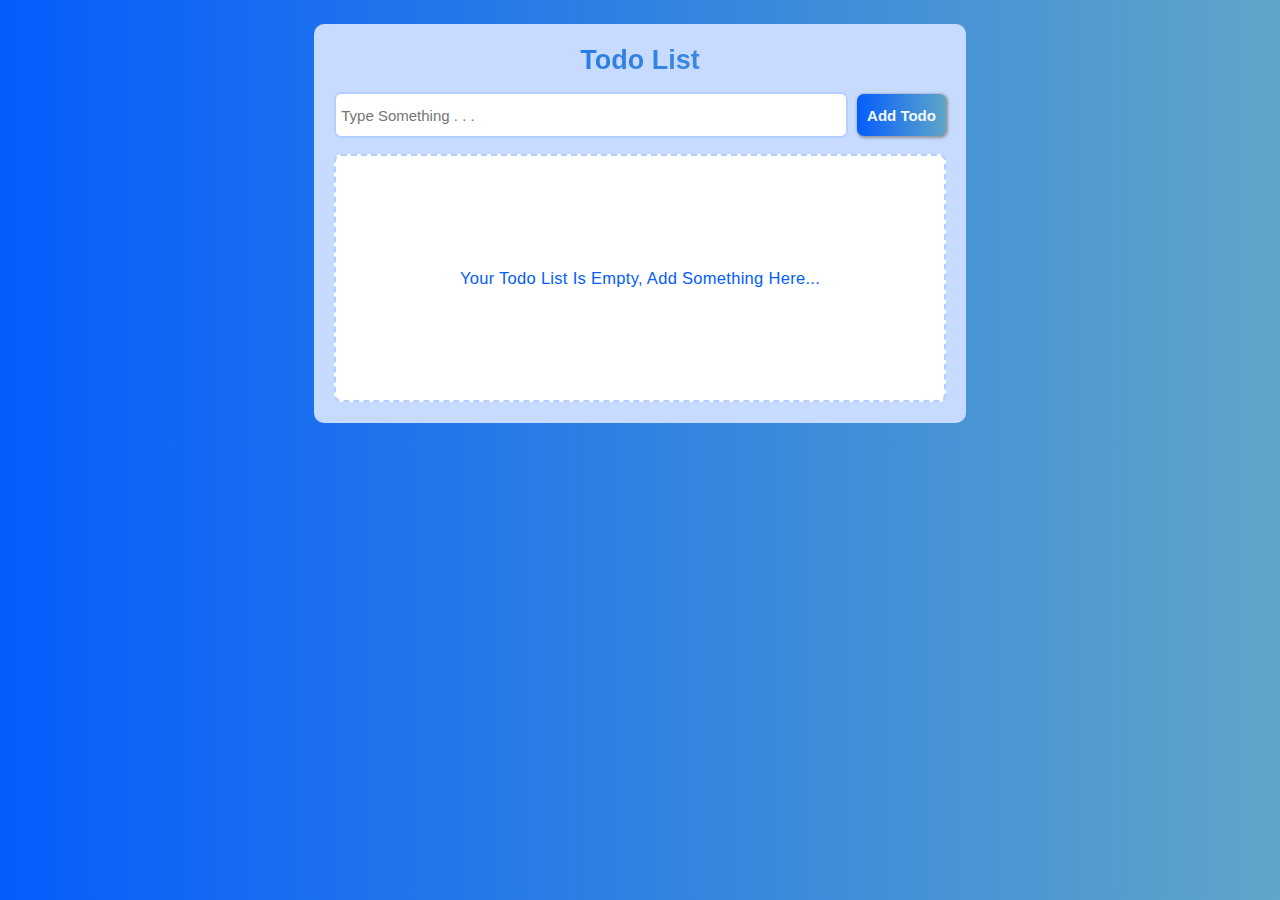
<file: todo-app.html>
<!DOCTYPE html>
<html lang="en">
<head>
    <meta charset="UTF-8">
    <meta name="viewport" content="width=device-width, initial-scale=1.0">
    <title>Todo App</title>
    <style>
        html {
            font-family: Verdana, Geneva, Tahoma, sans-serif;
        }
        body {
            background-image: linear-gradient(to right, #045dfc, #5fa6c8);
            display: flex;
            justify-content: center;
            align-items: center;
        }

        .section-todo .heading h1 {
            font-weight: bolder;
            background-image: linear-gradient(to right, #045dfc, #5fa6c8);
            
            background-clip: text;
             -webkit-background-clip: text;
             color: transparent;
             -webkit-text-fill-color: transparent;
            margin: 0;
            text-align: center;
            text-transform: capitalize;
            font-size: 27px;

        }

        .section-todo {
            background-color: #c6dbff;
            padding: 1.3rem;
            border-radius: 10px;
            margin: 1rem 2rem;
            & .todo-list-input {
                padding: 1rem 0;
                & #inputValue {
                    padding: 0.8rem 0.3rem;
                    border-radius: 7px;
                    border: solid #b4cfff 2px;
                    width: 500px;
                    font-size: 15px;
                    background-color: white;
                }
            }
            & .todo-list-elem {
                
                padding: 1rem 1rem;
                background-color: white;
                border-radius: 7px;
                height: 100%;
                border: dashed #b4cfff 2px;
                & .main-todo-div ul {
                    background-color: #deeaff;
                    display: flex;
                    /* grid-template-columns: repeat(2,1fr); */
                    justify-content: space-between;
                    align-items: center;
                    border-radius: 7px;
                    text-transform: capitalize;
                    font-size: 17px;
                    color: #045dfc;
                    flex-wrap: wrap;
                     
                    & li {
                    margin: 5px 0px;
                     
                    padding-right: 5px;
                      
                };
                     
                    & .btn2 {
                        margin-left: auto;
                        
                    }
                    
                }
                 
            }
        }
        .main-todo-div1 p {
               padding: 5rem 1rem;
               text-align: center;
               text-transform: capitalize;
               letter-spacing: 0.3px;
               color: #045dfc;
               font-size: 16.5px;
        }
        .btn {
            border: none;
            padding: 0.8rem 0.6rem;
            border-radius: 7px;
            box-shadow: 1px 1px 3px 0.5px rgb(144, 147, 151) ;
            background-image: linear-gradient(to right, #045dfc, #5fa6c8);
            color: #f4f8fd;
            font-weight: 700;
            font-size: 15px;
            margin-left: 5px;
            text-align: center;
            width: fit-content;
            &:hover {
                background-image: linear-gradient(to right, #045dfc, #5fa6c8);
            color: transparent;
            background-clip: text;
            cursor: pointer;
            

            }
            &:active {
                background-image: linear-gradient(to right, #045dfc, #5fa6c8);
            color: rgb(52, 196, 52);
            background-clip: text;
            }
        }

        .btn2 {
            border: none;
            padding: 0.8rem 0.6rem;
            border-radius: 7px;
            box-shadow: 1px 1px 3px 0.5px rgb(144, 147, 151) ;
            background-image: linear-gradient(to right, #045dfc, #5fa6c8);
            color: #f4f8fd;
            font-weight: 700;
            font-size: 15px;
            margin-left: 5px;
            text-align: center;
            width: fit-content;
            &:hover {
                background-image: linear-gradient(to right, #045dfc, #5fa6c8);
            color: transparent;
            background-clip: text;
            cursor: pointer;
            

            }
            &:active {
                background-image: linear-gradient(to right, #045dfc, #5fa6c8);
            color: rgb(52, 196, 52);
            background-clip: text;
            }
        }

        @media (width <= 786px) {
            .todo-list-input {
                    display: flex;
                    flex-direction: column;
                    align-items: center;
                }
        
        .btn {
            
            padding: 0.8rem 0.6rem;
            width: fit-content;
        }
        .btn2 {
            
            padding: 0.8rem 0.6rem;
            width: fit-content;
        }
        .todo-list-input .btn {
            margin-top: 1rem;
        }
    }

    @media (width <= 600px) {
        .section-todo {
            width: 100%;
            padding: 1.3rem;
             
            margin: 1rem 1rem;
            & .todo-list-input {
                padding: 1rem 0;
                & #inputValue {
                    
                    border: solid #b4cfff 2px;
                    width: 100%;
                     
                }
            }
        }
    }

    @media (width <= 500px) {
         
        .section-todo {
            width: 100%;
             padding: 1.3rem;
              
             margin: 0.3rem 0.3rem;
             & .todo-list-input {
                 padding: 1rem 0;
                 & #inputValue {
                    font-size: 13.5px;
                     border: solid #b4cfff 2px;
                     width: 100%;
                      
                 }
             }
         }
         .section-todo .heading h1 {
             
            font-size: 25px;

        }

        .btn {
            font-size: 13.5px;
            background-image: linear-gradient(to right, #045dfc, #5fa6c8);
            &:hover {
                 background-clip: inherit;
                background-color: black;
            color: #f4f8fd;
            }
            &:active {
                background-image: linear-gradient(to right, #045dfc, #5fa6c8);
            color: transparent;
            background-clip: text;
            }
        }
        .btn2 {
            font-size: 13.5px;
            background-image: linear-gradient(to right, #045dfc, #5fa6c8);
            &:hover {
                 background-clip: inherit;
                background-color: black;
            color: #f4f8fd;
            }
            &:active {
                background-image: linear-gradient(to right, #045dfc, #5fa6c8);
            color: transparent;
            background-clip: text;
            }
        }
    }
    </style>
</head>
<body>
 <section class="section-todo">
    <div class="heading">
        <h1>Todo list</h1>
    </div>
    <form action="">
        <div class="todo-list-input">
            <input type="text" id="inputValue" placeholder="Type Something . . .">
            <button type="button" class="btn">Add Todo</button>
        </div>
        <div class="todo-list-elem" >
            <div class="main-todo-div1"> 
                <p>Your todo list is empty, add something here...</p>
            </div>
             
        </div>
    </form>
 </section>

 <script>
    const mainTodoElem = document.querySelector(".todo-list-elem");
    const inputValue = document.getElementById("inputValue");
    const divElement1 = document.querySelector(".main-todo-div1");

    

    const getTodoListFromLocal = () => {
        return JSON.parse(localStorage.getItem("myTodoList",));
    };

    const addTodoListLocalStorage = (localTodoList) => {
        return localStorage.setItem("myTodoList", JSON.stringify(localTodoList));
    };

    let localTodoList = getTodoListFromLocal() || [];
    //  console.log(getTodoListFromLocal());

    const addTodoDynamicElement = (curElem) => {
        // divElement1.classList.add("main-todo-div2");
         divElement1.innerHTML = ``; 

         const divElement = document.createElement("div");
         divElement.classList.add("main-todo-div");
         divElement.innerHTML = `<ul>
                    <li>${curElem}</li><button type="button" class="btn2">Delete Item</button>
                </ul>`;
                // console.log( `<ul>
                //     <li>${inputValue.value.trim()}</li><button class="btn2">Delete Item</button>
                // </ul>`);
                
                mainTodoElem.append(divElement);
                inputValue.value = "";
    };
    
    const addTodoList = (e) => {
        e.preventDefault();
         
         const todoListValue = inputValue.value.trim().toLowerCase(); 
if (todoListValue !== "" && !localTodoList.includes(todoListValue)){
         localTodoList.push(todoListValue);
         localTodoList = [...new Set(localTodoList)];
        //  console.log(localTodoList);

         localStorage.setItem("myTodoList",JSON.stringify(localTodoList))

        //  console.log(inputValue.value );
        //  divElement1.classList.add("main-todo-div2");
         divElement1.innerHTML = ``;  

         const divElement = document.createElement("div");
         divElement.classList.add("main-todo-div");
         divElement.innerHTML = `<ul>
                    <li>${inputValue.value}</li><button type="button" class="btn2">Delete Item</button>
                </ul>`;
                // console.log( `<ul>
                //     <li>${inputValue.value.trim()}</li><button class="btn2">Delete Item</button>
                // </ul>`);
                
                mainTodoElem.append(divElement);
                
            };
            inputValue.value = "";
    };

    const showTodoList = () => {
        console.log(localTodoList);
        
        localTodoList.forEach((curElem) => {
            addTodoDynamicElement(curElem);
        });
    };
    showTodoList ();

    const removeTodoElem = (e) => {
               
               const todoToRemove = e.target;
               let todoListContent = todoToRemove.previousElementSibling.innerText;
               let parentElem = todoToRemove.parentElement;
            //    console.log(todoListContent);

               localTodoList = localTodoList.filter((curTodo) => {
                // console.log(curTodo);
                    return curTodo !== todoListContent.toLowerCase();
                    console.log(todoListContent);
                });
                console.log(localTodoList);
                addTodoListLocalStorage(localTodoList);
                parentElem.remove();
               if(localTodoList.length === 0){ divElement1.innerHTML = `<p>Your todo list is empty, add something here...</p>` };
    };

    mainTodoElem.addEventListener("click", (e) => {
        e.preventDefault();
        if(e.target.classList.contains("btn2")){
        removeTodoElem(e);
    };
    });

    document.querySelector(".btn").addEventListener("click", (e) => {
        addTodoList(e);
    });

    


 </script>
    
</body>
</html>
</file>
<file: css/styles.css>
@import url('https://fonts.googleapis.com/css2?family=Urbanist:ital,wght@0,100..900;1,100..900&display=swap');
@import url('https://fonts.googleapis.com/css2?family=Poppins:ital,wght@0,100;0,200;0,300;0,400;0,500;0,600;0,700;0,800;0,900;1,100;1,200;1,300;1,400;1,500;1,600;1,700;1,800;1,900&display=swap');

/* base rule */
* {
    margin: 0;
    padding: 0;
    box-sizing: border-box;
    font-family: "urbanist", sans-serif;
}

html {
    font-size: 62.5%;
    /* 1rem = 16px */
}

h1, h2, h3, h4, h5, h6 {
    font-family: "Poppins", sans-serif;
}

p, li, a, label {
    font-family: "urbanist", sans-serif;
    font-size: 1.8rem;
    letter-spacing: 0.1rem; 
    font-weight: 400;
    color: var(--para-color);
    line-height: 1.5;
}

a {
    text-decoration: none;
}

li {
    list-style: none;
}

/* theme */
:root {
    --main-color: #800f2f;
    --supporting-color: #ffe6ea;
    --font-color: grey;
    --bg-color: rgb(247, 247, 247);
    --heading-color: black;
    --h-color: rgba(0, 0, 0, 0.815);
    --white-color: white;
    --para-color: grey;
    --bnt-hover-bg-color: #a4133c;
    --btn-box-shadow: 0 0 5px 1px #ffb3c1 ; 
    --background-color: #ff4d6d;
    --footer-bg-color: #1f1a1b; 
}
 
/* layout */
.container {
    max-width: 122rem;
    margin: 0 auto;
    padding: 9rem 2.4rem;
 }

 .section-hero .container {
  padding: 9rem 2.4rem 9rem 2.4rem;
 }

 .section-about .container:first-child, .section-course .container:first-child, .section-why-choose .container:first-child, .section-contact--homepage .container:first-child, .section-form .container:first-child {
  padding: 7rem 2.4rem 2.4rem 2.4rem;
 }
 

 footer .container {
  padding: 9rem 2.4rem 3rem 2.4rem;
   
 }

 footer .copyright .container {
  padding: 2rem 2.4rem 2rem 2.4rem;
  text-align: center;
 }

 .grid {
    display: grid;
 }
 .grid-two--cols {
    grid-template-columns: repeat(2,1fr);
 }

 .grid-three--cols {
    grid-template-columns: repeat(3,1fr);
 }

 .grid-four--cols {
    grid-template-columns: repeat(4,1fr);
 }

 /* module / reusable */
 .btn {
    display: inline-block;
    padding: 1.2rem 3.2rem;
    background-color: var(--main-color);
    color: var(--white-color);
    border-radius: 0.6rem;
    box-shadow: var(--btn-box-shadow);
 }

 .section-common-heading {
    font-size: 3.2rem;
    font-weight: 700;
    text-transform: capitalize;
 }

 .section-common-subheading {
    color: var(--heading-color);
 }

 .section-common--title {
    font-size: 2rem;
    margin: 2.4rem 0 1.2rem 0;
 }

 .fa-solid {
    padding: 2.4rem;
    background-color: #d9f4fc;
    font-size: 2.4rem;
    border-radius: 50%;
    -webkit-border-radius: 50%;
    -moz-border-radius: 50%;
    -ms-border-radius: 50%;
    -o-border-radius: 50%;
    color: #5AB2FF;
}


 /* states */
 .btn:hover {
    background-color: var(--bnt-hover-bg-color);
    cursor: pointer;
    box-shadow: var(--btn-box-shadow);
 }


 /* navbar section start */
 
 .section-navbar .navbar-brand img {
    display: inline;
    width: 145px;
    height: auto;
    border: 3px solid #a1556a;
    border-radius: 7px;
    box-shadow: 0 0 5px 2px rgb(211, 200, 203);

    &:hover {
      box-shadow: 0 0 5px 2px rgb(168, 160, 163);
    } 
   
 }
 
 
.section-navbar .container {
   
  & .navbar-brand a, img {
    display: flex;
    align-items: center;
     
  }
}
  
 
 /* .section-navbar .navbrand a, img:hover {
  box-shadow: 0 0 7px 2px rgb(0, 0, 0);

} */

 .section-navbar {
    width: 100%;
    box-shadow: rgba(0, 0, 0, 0.05) 0px 6px 24px 0px, rgba(0, 0, 0, 0.08) 0px 0px 0px 1px;  
    /* z-index: 2;  */
     
 }

 .section-navbar .container {
    display: flex;
    /* justify-content: end; */
    justify-content: space-between;
    align-items: center;
    padding: 1.2rem 1rem; 
 } 

 .section-navbar .navbar ul {
    display: flex;
    /* justify-content: end; */
    gap: 3.2rem;
    /* text-transform: capitalize; */

        & li a {
            color: var(--heading-color);
            text-transform: uppercase;
            font-weight: 600;
            font-size: 1.7rem;
            display: inline-block;
            position: relative;
     
            &::after {
                content: "";
                position: absolute; 
                bottom: -0.3rem;
                left: 0;
                width: 0%;
                border-bottom: 0.2rem solid var(--background-color);
                transition: all 0.3s linear;
            }
        }

        & li a:hover:after {
            width: 100%;
        } 
        & li a:hover {
            color: var(--background-color);
          
        }   
 }
 
  /* navbar section end */

  /* hero section start */
  main {
    position: relative;
    background-image: linear-gradient(to top right, #ff4d6d, #ff758f, #ff8fa3, #ffb3c1);
    /* z-index: -2;  */

  }
  .section-hero--image img {
    width: 90%;
    height: auto;
    
  }



  .section-hero--image figure {
    display: flex;
    justify-content: center;
  }
   
  .section-hero .grid {
    align-items: center;
    gap: 6.4rem;
    

        & .hero-subheading {
            text-transform: uppercase;
            letter-spacing: 0.2rem;
            font-size: 1.7rem;
            word-spacing: 0.2rem;
            color: var(--bnt-hover-bg-color);
            font-weight: 700;
        }

        & .hero-heading {
            font-size: 4.5rem;
            font-family: "poppins";
            color: var(--bnt-hover-bg-color);
            font-weight: 900;
            line-height: 1.3;
        }

        & .hero-para {
            color: var(--white-color);
            margin: 2rem 0 4rem 0;
        }  
  }

  /* shape divider */
  .custom-shape-divider-bottom-1741287982 {
    position: absolute;
    bottom: 0;
    left: 0;
    width: 100%;
    overflow: hidden;
    line-height: 0;
    transform: rotate(180deg);
}

.custom-shape-divider-bottom-1741287982 svg {
    position: relative;
    display: block;
    width: calc(100% + 1.3px);
    height: 100px;
}

.custom-shape-divider-bottom-1741287982 .shape-fill {
    fill: #FFFFFF;
}
  /* hero section end */

  /* section about start */
  .section-about img {
    padding: 2.4rem;
    background-color: var(--supporting-color);
    width: 15rem;
    height: auto;
    border-radius: 50%;
    -webkit-border-radius: 50%;
    -moz-border-radius: 50%;
    -ms-border-radius: 50%;
    -o-border-radius: 50%;
    transition: all 0.3s linear;
    -webkit-transition: all 0.3s linear;
    -moz-transition: all 0.3s linear;
    -ms-transition: all 0.3s linear;
    -o-transition: all 0.3s linear;
}

.section-about .about-div {
    text-align: center;  
}

.section-about .grid {
    gap: 6.4rem;
}

.about-div .icon:hover > img {
    transform: rotate(360deg);
    -webkit-transform: rotate(360deg);
    -moz-transform: rotate(360deg);
    -ms-transform: rotate(360deg);
    -o-transform: rotate(360deg);
     background-image: linear-gradient(to right, #fda8b8, #fd8fa3);
     cursor: pointer;
}


  /* section about end */

  /* section more things offer start */
  .section-course {
    background-color: #fff7f9;
    box-shadow: 0 0 2px 1px #e0c6c6; 
  }

  .section-course .grid {
    gap: 3.2rem;
  }

  .section-course .course-div {
    padding: 3.2rem;
    padding-top: 2.2rem;
    transition: all 0.3s linear;
    -webkit-transition: all 0.3s linear;
    -moz-transition: all 0.3s linear;
    -ms-transition: all 0.3s linear;
    -o-transition: all 0.3s linear;
}
  
  .section-course .course-div:hover {
    box-shadow: var(--btn-box-shadow);
    cursor: pointer;
    transform: scale(1.1);
    -webkit-transform: scale(1.1);
    -moz-transform: scale(1.1);
    -ms-transform: scale(1.1);
    -o-transform: scale(1.1);
}

  .course-div:nth-child(5) .icon .fa-solid {
    color: #FF87CA;
    background-color: #fcddec;
  }  

  .course-div:nth-child(2) .icon .fa-solid {
    color: #ACE1AF;
    background-color: #e3fce5;
  }  

  .course-div:nth-child(3) .icon .fa-solid {
    color: #F8C794;
    background-color: #FFF2D7;
  }  

  .course-div:nth-child(4) .icon .fa-solid {
    color: #EF9F9F;
    background-color: #f8e1e1;
  }  

  .course-div:nth-child(6) .icon .fa-solid {
    color: #727D73;
    background-color: #dce2dc;
  }  

 .course-div:nth-child(7) .icon .fa-solid {
    color: #D0A2F7;
    background-color: #F1EAFF;
  }  




  /* section more things offer end */

  /* why choose start */
  .section-why-choose .grid {
    gap: 9.6rem;
  }

  .common-text--highlight {
    background-color: var(--supporting-color);
    color: var(--main-color);
    width: 6rem;
    aspect-ratio: 1;
    display: flex;
    justify-content: center;
    align-items: center;
    font-size: 2.4rem;
    font-weight: 700;
    border-radius: 50%;
    -webkit-border-radius: 50%;
    -moz-border-radius: 50%;
    -ms-border-radius: 50%;
    -o-border-radius: 50%;
}

.section-why-choose .text-align--right .why-choose--div {
  display: flex;
  flex-direction: column;
  justify-content: start;
  align-items: end;
  text-align: right;

}



.choose-center--div img {
  width: 450px;
  height: auto;
  border: solid var(--supporting-color);
} 

.why-choose--div {
  margin-top: 2.4rem;
}

.choose-center--div, figure {
  display: flex;
  justify-content: center;
  align-items: center;
  position: relative;
}

.choose-center--div figure:before, .choose-center--div figure::after {
  content: "";
  position: absolute;
  top: 50%;
  left: 50%;
  transform:translate(-50%, -50%);
  -webkit-transform:translate(-50%, -50%);
  -moz-transform:translate(-50%, -50%);
  -ms-transform:translate(-50%, -50%);
  -o-transform:translate(-50%, -50%);
  background-color: var(--main-color);
  width: 55rem;
  height: 55rem;
  border-radius: 50%;
  -webkit-border-radius: 50%;
  -moz-border-radius: 50%;
  -ms-border-radius: 50%;
  -o-border-radius: 50%;
  z-index: -1;
}

.choose-center--div figure:before {
  animation: circle 5s linear infinite;
  -webkit-animation: circle 5s linear infinite;
}

@keyframes circle {
  0% {
    background-color: #f5abc1;

  }
  
  25% {
    background-color: #c96e89;
  }

  50% {
    background-color: #b84064;
  }

  75% {
    background-color: #831f3d;
  }

  100% {
    background-color: #6b0d29;
  }
}



.choose-center--div figure::after {
  width: 60rem;
  height: 60rem;
  background-color: transparent;
  z-index: -2;
  border: 0.5rem solid var(--supporting-color);
    
}
  
  /* why choose end */
   

  /* blog section start */
  .section-blog {
    background-color: var(--bg-color);
    
    & .grid {
      gap: 3rem;
    }

    & .blog {
      box-shadow: var(--btn-box-shadow);
      padding: 0.2rem;
      transition: scale 0.3s linear;
      -webkit-transition: scale 0.3s linear;
      -moz-transition: scale 0.3s linear;
      -ms-transition: scale 0.3s linear;
      -o-transition: scale 0.3s linear;
      
      & .blog-contant {
        padding: 2.5rem;
      }
    }

    & .blog:hover {
      scale: 1.1;
    }

    & .blog-data {
      display: flex;
      justify-content: space-between;
      /* align-items: center; */
      margin-top: 1.5rem;
      font-size: 2.5rem;
    }

    & .fa-solid {
      background-color: transparent;
      padding: 0;
    }

    .section-common--title {
      margin-top: 0.5rem;
    }
  }

  .section-blog  img {
    width: 100%;
    height: auto;
  }

    /* blog section end */

    /* form contact section start */

    .section-form {
      & .grid {
        gap: 6.3rem;
        align-items: center;
      }
    }

    .section-form {
      background-image: linear-gradient(to top, white,  rgb(247, 247, 247));
    }
 
    .contact-contant .grid {
      gap: 2.5rem;
    }

    .contact-contant {
      box-shadow: var(--btn-box-shadow);
      background-color: var(--white-color);
      padding: 5rem 0.2rem;
    }

     .contact-map {
      padding: 10.8rem 3rem;
      box-shadow: var(--btn-box-shadow);
      background-color: var(--white-color);
    }
    
     

    .contact-contant .container:first-child  {
      padding: 0;
    }

    .mb-3 {
      margin: 3.2rem;
    }
    
     /* .mb-9 {
      box-shadow: var(--btn-box-shadow);
      background-color: var(--bg-color);
      padding-right: 7rem;
      padding-left: 7rem;
    } */

    .mb-3 label {
      display: inline-block;
      text-transform: capitalize;
    }

    .mb-3 input, textarea {
       
      width: 100%;
      padding: 1.4rem 1rem;
      font-size: 1.6rem;
      letter-spacing: 0.1rem;
    }

    .mb-3 input:focus-visible, textarea:focus-visible {
      outline: 0.2rem solid var(--main-color);
    }

    ::placeholder {
      font-size: 1.6rem;
      letter-spacing: 0.1rem;
    }

    .btn-submit {
      font-size: 1.6rem;
      border: none;
      text-transform: capitalize;
      letter-spacing: 0.1rem;
    }

    /* form contact section end */


 
  /* section contect me start */
  .section-contact--homepage {
    width: 60%;
    min-height: 30rem;
    margin: 0 auto;
    box-shadow: var(--btn-box-shadow);
    border-radius: 2rem;
    -webkit-border-radius: 2rem;
    -moz-border-radius: 2rem;
    -ms-border-radius: 2rem;
    -o-border-radius: 2rem;
    padding: 0 5rem;
    position: relative;
    bottom: -15rem;
    background-color: var(--bg-color);

    & .grid {
      align-items: center;
      gap: 0.2rem;
    }
  }

  .contact-content .contact-title {
    font-size: 3.0rem;
    line-height: 1.2;
    text-transform: capitalize;
  }

  .contact-content p {
    margin: 1.2rem 0 2.4rem 0;
    text-transform: capitalize;
  }  
 
  .section-contact--homepage img {
    width: 65%;
    height: auto;
  }

  .section-contact--homepage .contact-image {
    display: flex;
    justify-content: center;
  }

  .section-contact--homepage .fa-solid {
    padding: 0 10px;
    color: var(--white-color);
    background-color: transparent;
  }

  .section-contact--homepage a {
     
    text-transform: capitalize;
  }
 
  /* section contect me end */


  /* footer section start */
  
  footer .grid .footer-3--div {
    text-align: left;

    & li {
      margin: 0.2rem 0;
    }
  }   
  
  footer .grid .footer-4--div {
    text-align: right;

    & li {
      margin: 0.2rem 0;
    }
  } 
  
  .footer-1--div {
    grid-column-start: 1;
    grid-column-end: 3;
    

    & .social-footer--icons {
      display: flex;
      gap: 2.3rem;
   
      }

    & .fa-brands {
      font-size: 2.5rem;
      width: 5rem;
      aspect-ratio: 1;
      background-color: var(--white-color);
      color: var(--bnt-hover-bg-color);
      border-radius: 50%;
      -webkit-border-radius: 50%;
      -moz-border-radius: 50%;
      -ms-border-radius: 50%;
      -o-border-radius: 50%;
      display: flex;
      justify-content: center;
      align-items: center;
      transition: all 0.3s linear;
      -webkit-transition: all 0.3s linear;
      -moz-transition: all 0.3s linear;
      -ms-transition: all 0.3s linear;
      -o-transition: all 0.3s linear;
}
  }

  .footer-1--div .social-footer--icons .fa-brands:hover {
    background-color: var(--bnt-hover-bg-color);
    color: var(--white-color);
    rotate: 360deg;
  }



  footer {
    padding-top: 15rem;
    background-color: var(--footer-bg-color);
    & * {
      color: var(--white-color);
    }
  }

  .footer-subheading {
    font-size: 2.2rem;
    font-weight: 700;
    margin: 0.5rem 0;
  }

  .footer-1--div p {
    margin: 0.5rem 0 2.5rem 0;
  }

  .footer-1--div .logo-brand--email {
    display: flex;
    margin-bottom: 3rem;
    align-items: center;
    
    & a {
      color: rgb(255, 225, 230);
    }

    & a:hover {
      color: lightpink;
    }
  }

  .email-name {
    font-size: 2rem;
    font-weight: 700;
    padding-right: 0.6rem;
  }

  .footer-3--div li a:hover {
    color: lightpink;
  }

  .footer-4--div li a:hover {
    color: lightpink;
  }

  footer .copyright p {
    display: inline-block;
    border-top: 1px solid snow;
    padding: 2rem 2rem 2rem 2rem;  
   }
 
  /* footer section end */


  /* scrollbar side start */

  /* ::-webkit-scrollbar {
    width: 1rem;
     
  } */

  /* ::-webkit-scrollbar-track {
    background-color: var(--white-color);
    
  } */

  /* ::-webkit-scrollbar-thumb {
    background-color: #fd5c79;
    border-radius: 3.5px;
    -webkit-border-radius: 3.5px;
    -moz-border-radius: 3.5px;
    -ms-border-radius: 3.5px;
    -o-border-radius: 3.5px;
    
} */

  /* ::-webkit-scrollbar-thumb:hover {
    background-color: var(--bnt-hover-bg-color);
  } */

  /* ::-webkit-scrollbar-button {
    background-color: #fd5c79;
  } */

   



  /* scrollbar side end */

  /* table section start */
  table {
    width: 96%;
    margin: auto; 
    box-shadow: 0px 0px 13px 5px rgb(184, 184, 184);
}

 /* tbody {
  width: 100%;
 } */
  /* table section end  */





  /* Responsive Design */
  @media (width <= 1400px) {
    html {
      font-size: 59.25%;
    }
    .section-hero--image img{
      width: 90%;
    }
  }

  @media (width <= 1200px) {

    .section-why-choose .grid {
      gap: 6.6rem;
    }

    .custom-shape-divider-bottom-1741287982 svg {
       
      height: 95px;
  }

    html {
      font-size: 54.25%;
    }
    .section-hero--image img{
      width: 85%;
    }
  }

  @media (width <= 1100px) {

    .section-why-choose {
      & .choose-center--div {
        & figure::before {
          width: 0;
          height: 0;
          padding: 0;
        }
        & figure::after {
          width: 0;
          height: 0;
          padding: 0;
        }
      }
      & img {
        width: 90%;
      }
    }
    

    .custom-shape-divider-bottom-1741287982 svg {
       
      height: 90px;
  }

    .section-course .grid-four--cols {
      grid-template-columns: repeat(auto-fit, minmax(300px,1fr));
    } 

  }
  
  @media (width <= 998px) {

      .fa-solid {
      padding: 2.2rem;  
      font-size: 2.2rem; 
    }

    /* tbody {
      width: 25%px;
      height: auto;
     } */

    /* table {
      width: 25%; 
      height: auto;  
  } */
    
    .section-contact--homepage .btn-contact .btn {
      display: flex;
      align-items: center;
      justify-content: center;
      padding: 10px 10px;
      & .fa-solid {
        padding: 5px;
      }
       
    }

    .section-contact--homepage {
      padding: 0 10px;
        
    }
    .section-contact--homepage .grid {
      
      & .contact-image img {
        width: 90%;
      }  
    }

    /* .section-contact--homepage .btn-contact .btn {
      display: inline;
    } */

    .section-navbar .navbar-brand img {  
      width: 140px;
      height: auto;   
   }

    .section-about .grid-three--cols {
      grid-template-columns: repeat(2,1fr);
    }

    /* .section-about .about-div {
      text-align: center;
     } */

     .section-about .container .about-div:nth-child(3) {
      grid-column-start: 1;
      grid-column-end: 3;
     }

    .section-hero {
      height: auto;
      padding-bottom: 6rem;
      & .grid-two--cols {
        grid-template-columns: 1fr;

        & .section-hero--content {
          order: 2;
        }

        & .section-hero--image {
          order: 1;
        }
      } 
    }
    /* html {
      font-size: 54.25%;
    } */
     

    .section-hero--image img {
      width: 50%;
      
    }

    .section-hero .grid {
      text-align: center;
      gap: 6rem;
    }

    footer .grid-four--cols {
      grid-template-columns: repeat(2, minmax(100px, 1fr));
       & .footer-3--div {
        text-align: left;
       }

       & .footer-4--div {
        text-align: center;
       }

      & .footer-1--div {
        grid-column-start: 1;
        grid-column-end: 3;
        /* order: 2; */
        margin-top: 6rem;
        grid-row: 2 / 3;
        grid-column: 1 / span 3;
        text-align: center;
        & .logo-brand--email {
          justify-content: center;
        }
        & .social-footer--icons {
          justify-content: center;
        }

      }
       
    }
     

    .section-why-choose .grid {
      gap: 5rem;

    }

    .section-why-choose .grid-three--cols {
      grid-template-columns: repeat(2,1fr);
      & .choose-center--div {
        grid-row: 1 / 1;
        grid-column: 1 / 4;
      }
        
        & .text-align--right {
        grid-row: 2 / 5;
        grid-column: 1 / 1;
        & .why-choose--div {
          display: flex;
          flex-direction: column;
          justify-content: start;
          align-items: self-start;
          text-align: left;
        }
        } 

        & .text-align--left {
          grid-row: 2 / 5;
        grid-column: 2 / 2;
        & .why-choose--div {
          display: flex;
          flex-direction: column;
          justify-content: start;
          align-items: self-start;
          text-align: left;
        }
        } 
      }
      .section-why-choose {
    
        & img {
          width: 40%;
        }
  
      }
    }
      /* .section-why-choose {
        & .choose-center--div {
          & figure::before {
            width: 60rem;
            height: 60rem;
            padding: 1rem;
          }
          & figure::after {
            width: 63rem;
            height: 63rem;
            padding: 1rem;
          }
         }
        } */
        


    
   

  @media (width <= 768px) {

    .section-blog .grid-four--cols {
      grid-template-columns: 1fr;
      width: 80%;
        height: auto;
       
    }

    .section-contact--homepage .grid {
       
      & .contact-image img {
        width: 65%;
        padding-top: 3rem;
        
        }
        & .contact-content  {
         & .contact-title {
          font-size: 2.5rem;
        }
        & p {
          font-size: 1.5rem;
        }
      }  
    }
    .section-contact--homepage .container {
      padding-top: 0;
    }
    
    .section-why-choose {
    
      & img {
        width: 60%;
      }
      /* & .text-align--right .why-choose--div {
        display: flex;
        flex-direction: column;
        justify-content: start;
        align-items: start;
        text-align: left;
      }   */
    }
    .section-why-choose {
    & .choose-center--div {
      & figure::before {
        width: 55rem;
        height: 55rem;
        padding: 1rem;
      }
      & figure::after {
        width: 56rem;
        height: 56rem;
        padding: 1rem;
      }
     }
    }

    .section-why-choose .grid-three--cols {
      grid-template-columns: repeat(1,1fr);
      & .choose-center--div {
        grid-row: 2 / 2;
        grid-column: 1 / 1;
      }
      /* & .choose-right--div {
        order 1
      } */
    }

      .section-why-choose .grid-three--cols {
        
      & .text-align--right {
        grid-row: 1 / 1;
        grid-column: 1 / 1;
         
        } 

        & .text-align--left {
          grid-row: 3 / 3;
        grid-column: 1 / 1;
        }
      }

    .section-hero--image img {
      width: 65%;
      
    }

    .section-hero .grid {
      text-align: center;
      gap: 6rem;
    }

    .section-navbar .navbar-brand img {  
      width: 135px;
      height: auto;   
   }

    .grid-two--cols {
      grid-template-columns: 1fr;
    }

    .section-about .grid-three--cols {
      grid-template-columns: 1fr;
    }

    

    .section-about .container .about-div:nth-child(3) {
      grid-column-start: 1;
      grid-column-end: 1;
     }
    

    .section-navbar .container {
      display: flex;
      flex-direction: column;

      & .navbar-brand {
        text-align: center;
        margin: 1rem 0 1.6rem 0;
      }
    }  
    
     .section-about .about-div {
      text-align: center;
     }


    /* html {
      font-size: 54.25%;
    }
    .section-hero--image img{
      width: 85%;
    } */
    .section-contact--homepage .container:first-child {
      padding-top: 3rem;
    }
  }

  @media (width <= 600px) {
    .section-navbar .navbar ul {   
      gap: 2rem;
    
           
        } 
        
         
          .section-why-choose {
            & img {
              width: 65%;
            }
          }
      
          .section-why-choose {
            & .choose-center--div {
              & figure::before {
                width: 45rem;
                height: 45rem;
                padding: 1rem;
              }
              & figure::after {
                width: 46rem;
                height: 46rem;
                padding: 1rem;
              }
             }
            }
           
  }

  @media (width <= 465px) {
    .section-why-choose {
      & img {
        width: 70%;
      }
    }

    .section-why-choose {
      & .choose-center--div {
        & figure::before {
          width: 40rem;
          height: 40rem;
          padding: 1rem;
        }
        & figure::after {
          width: 41rem;
          height: 41rem;
          padding: 1rem;
        }
       }
      }
      

    .section-hero--image img {
      width: 77%;
      
    }

    .section-hero .grid {
      text-align: center;
      gap: 5rem;
    }

    .section-navbar .navbar-brand img {  
      width: 125px;
      height: auto;   
   }

    footer .grid-four--cols .footer-4--div {
      text-align: right;
     }

     html {
      font-size: 50.25%;
    }
  }

  @media (width <= 420px) {

    .section-why-choose {
      & img {
        width: 75%;
      }
    }

    .section-why-choose {
      & .choose-center--div {
        & figure::before {
          width: 38rem;
          height: 38rem;
          padding: 1rem;
        }
        & figure::after {
          width: 39rem;
          height: 39rem;
          padding: 1rem;
        }
       }
      }

    .section-hero--image img {
      width: 79%;
      
    }

    .section-navbar .navbar ul {   
      gap: 1.6rem;
      flex-wrap: wrap;
    
          & li a {  
              /* font-weight: 600; */
              font-size: 1.7rem;
          }
        }  

    .section-navbar .navbar-brand img {  
      width: 117px;
      height: auto;   
   }

    html {
      font-size: 48.25%;
    }

    .section-course .grid {
      gap: 0.5rem;
    }

  }

  @media (width <= 390px) {
    .section-navbar .navbar ul {   
      gap: 1.5rem;
      flex-wrap: wrap;
      justify-content: center;
    
          & li a {  
              /* font-weight: 600; */
              font-size: 1.6rem;
          }
        } 

        .section-navbar .navbar-brand img {  
          width: 110px;
          height: auto;   
       } 
  }

  @media (width <= 380px) {
    .section-navbar .navbar ul {   
      gap: 1.3rem;
      flex-wrap: wrap;
      justify-content: center;
    
          & li a {  
              /* font-weight: 600; */
              font-size: 1.6rem;
          }
        }
        .section-why-choose {
          & img {
            width: 75%;
          }
        }
    
        .section-why-choose {
          & .choose-center--div {
            & figure::before {
              width: 35rem;
              height: 35rem;
              padding: 1rem;
            }
            & figure::after {
              width: 36rem;
              height: 36rem;
              padding: 1rem;
            }
           }
          } 
  }

  @media (width <= 370px) {
    .section-why-choose {
      & img {
        width: 75%;
      }
    }

    .section-why-choose {
      & .choose-center--div {
        & figure::before {
          width: 35rem;
          height: 35rem;
          padding: 1rem;
        }
        & figure::after {
          width: 36rem;
          height: 36rem;
          padding: 1rem;
        }
       }
      } 

    .section-hero--image img {
      width: 78%;
      
    }
    .section-navbar .navbar ul {   
      gap: 1.2rem;
      flex-wrap: wrap;
      justify-content: center;
    
          & li a {  
              /* font-weight: 600; */
              font-size: 1.55rem;
          }
        }
        .section-navbar .navbar-brand img {  
          width: 105px;
          height: auto;   
       } 
  }

  @media (width <= 350px) {

    .section-why-choose {
      & img {
        width: 70%;
      }
    }

    .section-why-choose {
      & .choose-center--div {
        & figure::before {
          width: 29rem;
          height: 29rem;
          padding: 1rem;
        }
        & figure::after {
          width: 30rem;
          height: 30rem;
          padding: 1rem;
        }
       }
      } 
    .section-navbar .navbar ul {   
      gap: 1.1rem;
      flex-wrap: wrap;
      justify-content: center;
    
          & li a {  
              /* font-weight: 600; */
              font-size: 1.45rem;
          }
        }
        .section-navbar .navbar-brand img {  
          width: 100px;
          height: auto;   
       } 
  }

  @media (width <= 320px) {

    footer .grid-four--cols {
      grid-template-columns: 1fr;
      & .footer-1--div {
        grid-column-start: 1;
        grid-column-end: 1;
        grid-row: 3 / 3;
      }
      & .footer-3--div {
        grid-column-start: 1;
        grid-column-end: 1;
        order: 2;
        grid-row: 2 / 1;
      }
      & .footer-4--div {
        grid-column-start: 1;
        grid-column-end: 1;
        order: 1;
        text-align: left;
      }
       
    }

    .section-course .grid-four--cols {
      grid-template-columns: 1fr;
       
    }

    .section-course .course-div {
      padding: 2px;
      width: 80%;
    }
    .section-why-choose {
      & img {
        width: 70%;
      }
    }

    .section-why-choose {
      & .choose-center--div {
        & figure::before {
          width: 27rem;
          height: 27rem;
          padding: 1rem;
        }
        & figure::after {
          width: 28rem;
          height: 28rem;
          padding: 1rem;
        }
       }
      }

    .section-hero .grid {
       
      gap: 3.6rem;
    } 
    .section-hero--image img {
      width: 75%;
      
    }
     
      .section-navbar .navbar ul {   
        gap: 1.1rem;
        flex-wrap: wrap;
        justify-content: center;
      
            & li a {  
                /* font-weight: 600; */
                font-size: 1.45rem;
            }
          } 
     

    .section-navbar .navbar-brand img {  
      width: 90px;
      height: auto;   
   }

    html {
      font-size: 45.25%;
    }

  }

  @media (width <= 275px) {
    
    .section-contact--homepage .grid {
       
       
        & .contact-content  {
         & .contact-title {
          font-size: 2rem;
        }
        & p {
          font-size: 1.2rem;
        }
      } 
      & .btn {
        font-size: 1.3rem;
      } 
    }
    .section-contact--homepage .container:first-child {
      padding: 9px 5px;
    }

    
    
    .section-why-choose {
      & img {
        width: 70%;
      }
    }

    .section-why-choose {
      & .choose-center--div {
        & figure::before {
          width: 25rem;
          height: 25rem;
          padding: 1rem;
        }
        & figure::after {
          width: 26rem;
          height: 26rem;
          padding: 1rem;
        }
       }
      }
    }

  @media (width <= 250px) {
    .section-why-choose {
      & img {
        width: 70%;
      }
    }

    .section-why-choose {
      & .choose-center--div {
        & figure::before {
          width: 20rem;
          height: 20rem;
          padding: 1rem;
        }
        & figure::after {
          width: 21rem;
          height: 21rem;
          padding: 1rem;
        }
       }
      }
    }
    @media (width <= 220px) {

      footer .footer-1--div {
        & .social-footer--icons { 
        display: flex;
        flex-direction: column;
        }
        & .logo-brand--email { 
          display: flex;
          flex-direction: column;
          flex-wrap: wrap;
          
          }
      } 

      .section-hero .container {
        & .section-hero--content {
          width: 20%;
          & .hero-heading {
            font-size: 3rem;
          }

        }
         
      }
      .section-course .course-div {
         
        width: 50%;
      }
      .section-why-choose {
        & img {
          width: 70%;
        }
      }
  
      .section-why-choose {
        & .choose-center--div {
          & figure::before {
            width: 17rem;
            height: 17rem;
            padding: 1rem;
          }
          & figure::after {
            width: 18rem;
            height: 18rem;
            padding: 1rem;
          }
         }
        }
      }
</file>
